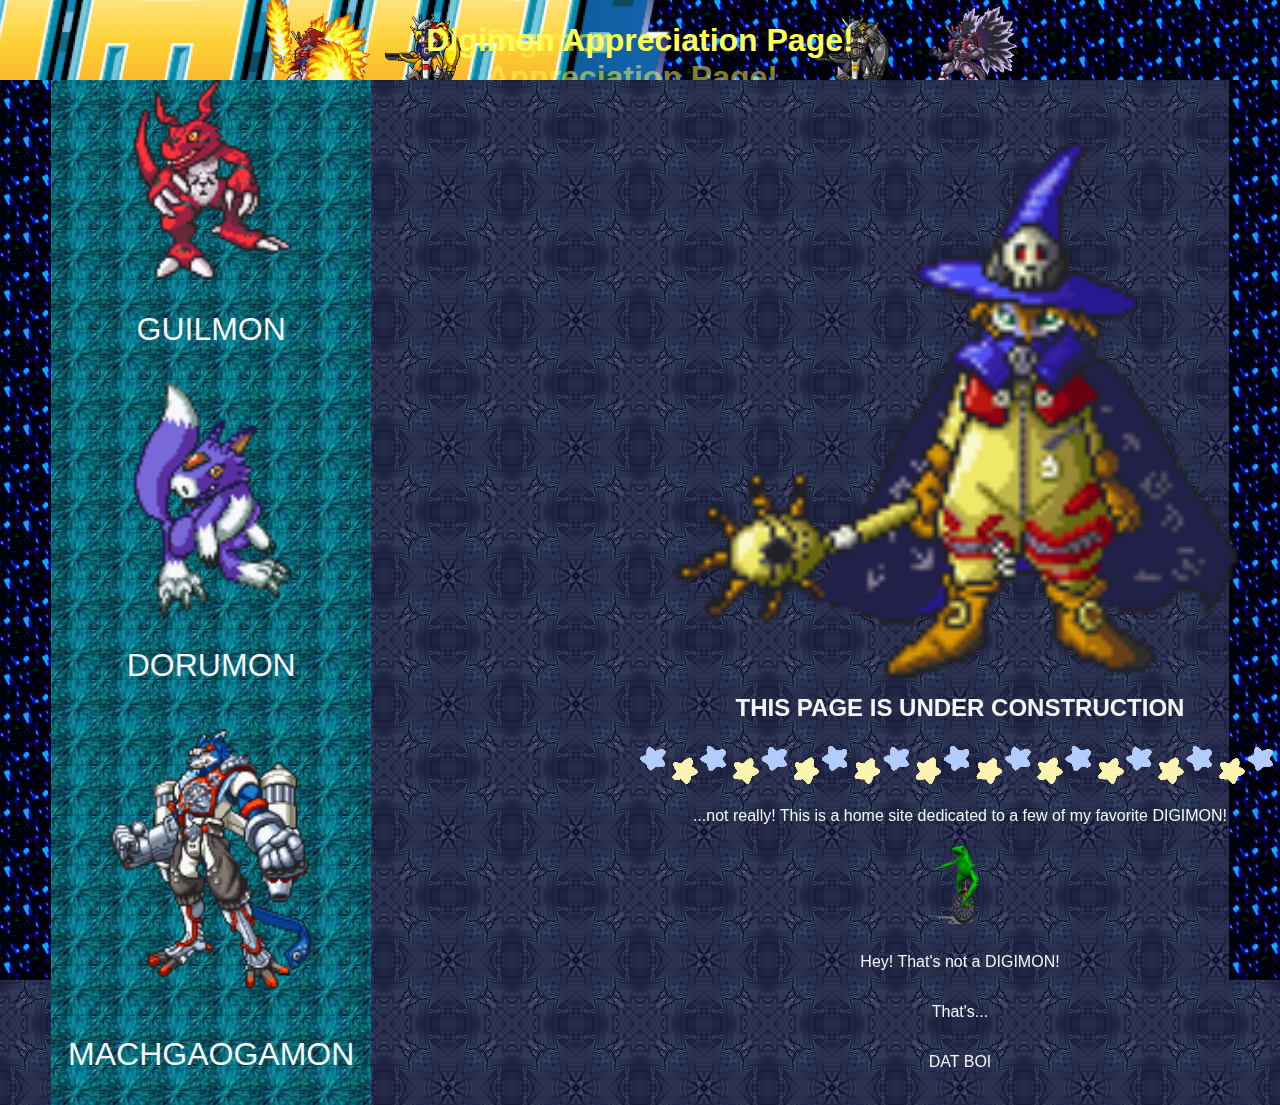
<file: unit-1-hello/final/index.html>
<!doctype html>
<html>
<head>

	<!-- 
	About this page:
	(add an explanation here)

	-->


	<title>DIGIMON</title>
	<link rel="icon" href="assets/icon.webp" type="image/webp">
	<link rel="stylesheet" href="style.css">
	<!-- webring stylesheet -->
	<link rel="stylesheet" href="https://zachwhalen.github.io/cwd-hub/ring/onionring.css">
</head>
<body>
	<div class="top">
		<img class="logo" src="../assets/digimon-logo.png">
		<div class="top-img-container">
			<img class="std-sprite" src="../assets/Shine_Greymon_Burst_Mode_vg.webp" alt="ShineGreymon Burst Mode">
			<img class="std-sprite" src="../assets/WarGreymon_vg.webp" alt="WarGreymon">
			<h1>Digimon Appreciation Page!</h1>
			<img class="std-sprite" src="../assets/BlackWarGreymon_vg.webp" alt="BlackWarGreymon">
			<img class="std-sprite" src="../assets/Shine_Greymon_Ruin_Mode_vg.webp" alt="ShineGreymon Ruin Mode">
		</div>
		<div class="top-title">
			<h1>Digimon Appreciation Page!</h1>
		</div>	
	</div>
	<div class="left-bar"></div>
	<div class="right-bar"></div>
	<div class="left-main-container">
		<img class="std-sprite2" src="../assets/Guilmon_vg.webp" alt="Guilmon">
		<p>GUILMON</p>
	</div>
	<div class="left-main-container">
		<img class="std-sprite2" src="../assets/Dorumon_vg.webp" alt="Dorumon">
		<p>DORUMON</p>
	</div>
	<div class="left-main-container">
		<img class="std-sprite3" src="../assets/MachGaogamon_vg.webp" alt="MechaGaogamon">
		<p>MACHGAOGAMON</p>
	</div>
	<div class="right-main-container">
		<img class="std-sprite3" src="../assets/Wizardmon_vg.webp" alt="Wizardmon">
		<h1>THIS PAGE IS UNDER CONSTRUCTION</h1>
		<img src="../assets/starborder.webp" alt="Star Border">
		<p>...not really! This is a home site dedicated to a few of my favorite DIGIMON!</p>
		<img class="std-sprite" src="../assets/datboi.gif" alt="Dat Boi - Frog on a Unicycle">
		<p>Hey! That's not a DIGIMON!</p>
		<p>That's...</p>
		<p>DAT BOI</p>
	</div>
	<!-- webring embed code -->
	<div id="webring">
	<script type="text/javascript" src="https://zachwhalen.github.io/cwd-hub/ring/onionring-variables.js"></script>
	<script type="text/javascript" src="https://zachwhalen.github.io/cwd-hub/ring/onionring-widget.js"></script>
	</div>
</body>
</html>
</file>
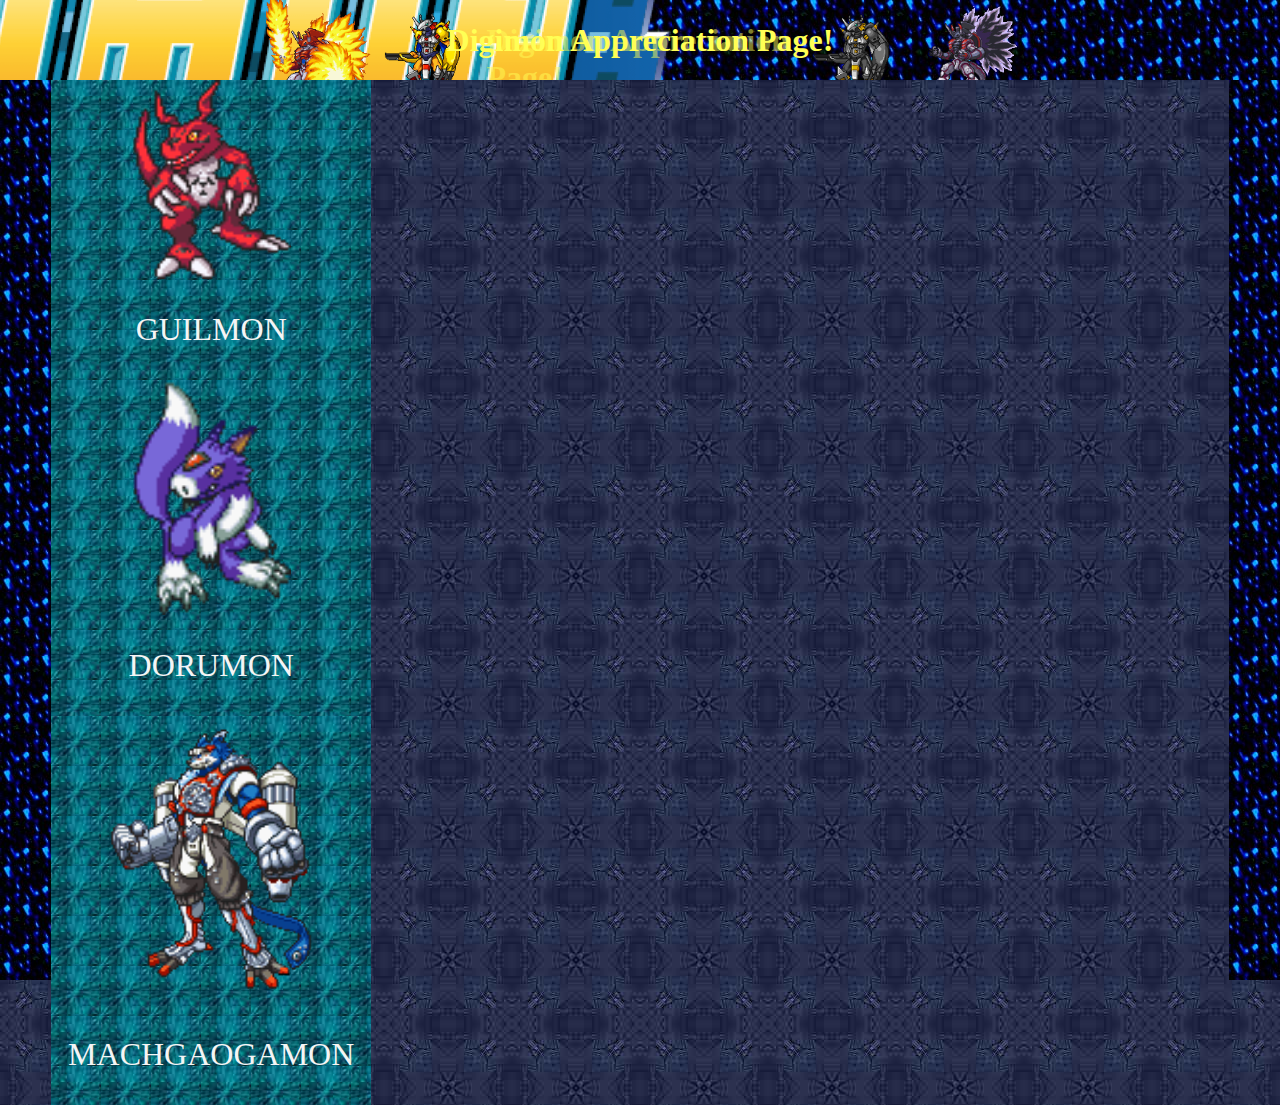
<file: unit-1-hello/start/index.html>
<!doctype html>
<html>
<head>

	<!-- 
	About this page:
	(add an explanation here)

	-->


	<title>DIGIMON</title>
	<link rel="icon" href="../assets/icon.webp" type="image/webp">
	<link rel="stylesheet" href="style.css">
	<!-- webring stylesheet -->
	<link rel="stylesheet" href="https://zachwhalen.github.io/cwd-hub/ring/onionring.css">

</head>
<body>
	<div class="top">
		<img class="logo" src="../assets/digimon-logo.png">
		
		<div class="top-img-container">
			<img class="std-sprite" src="../assets/Shine_Greymon_Burst_Mode_vg.webp">
			<img class="std-sprite" src="../assets/WarGreymon_vg.webp">
			<h1>Digimon Appreciation Page!</h1>
			<img class="std-sprite" src="../assets/BlackWarGreymon_vg.webp">
			<img class="std-sprite" src="../assets/Shine_Greymon_Ruin_Mode_vg.webp">
		</div>
		<div class="top-title">
			<h1>Digimon Appreciation Page!</h1>
		</div>
		
	</div>
	<div class="left-bar"></div>
	<div class="right-bar"></div>

	<div class="left-main-container">
		<img class="std-sprite2" src="../assets/Guilmon_vg.webp">
		<p>GUILMON</p>
		
	</div>
	<div class="left-main-container">
		<img class="std-sprite2" src="../assets/Dorumon_vg.webp">
		<p>DORUMON</p>
	</div>

	<div class="left-main-container">
		<img class="std-sprite3" src="../assets/MachGaogamon_vg.webp">
		<p>MACHGAOGAMON</p>
	</div>


	<!-- webring embed code -->
	<div id="webring">
	<script type="text/javascript" src="https://zachwhalen.github.io/cwd-hub/ring/onionring-variables.js"></script>
	<script type="text/javascript" src="https://zachwhalen.github.io/cwd-hub/ring/onionring-widget.js"></script>
	</div>
	
</body>
</html>
</file>
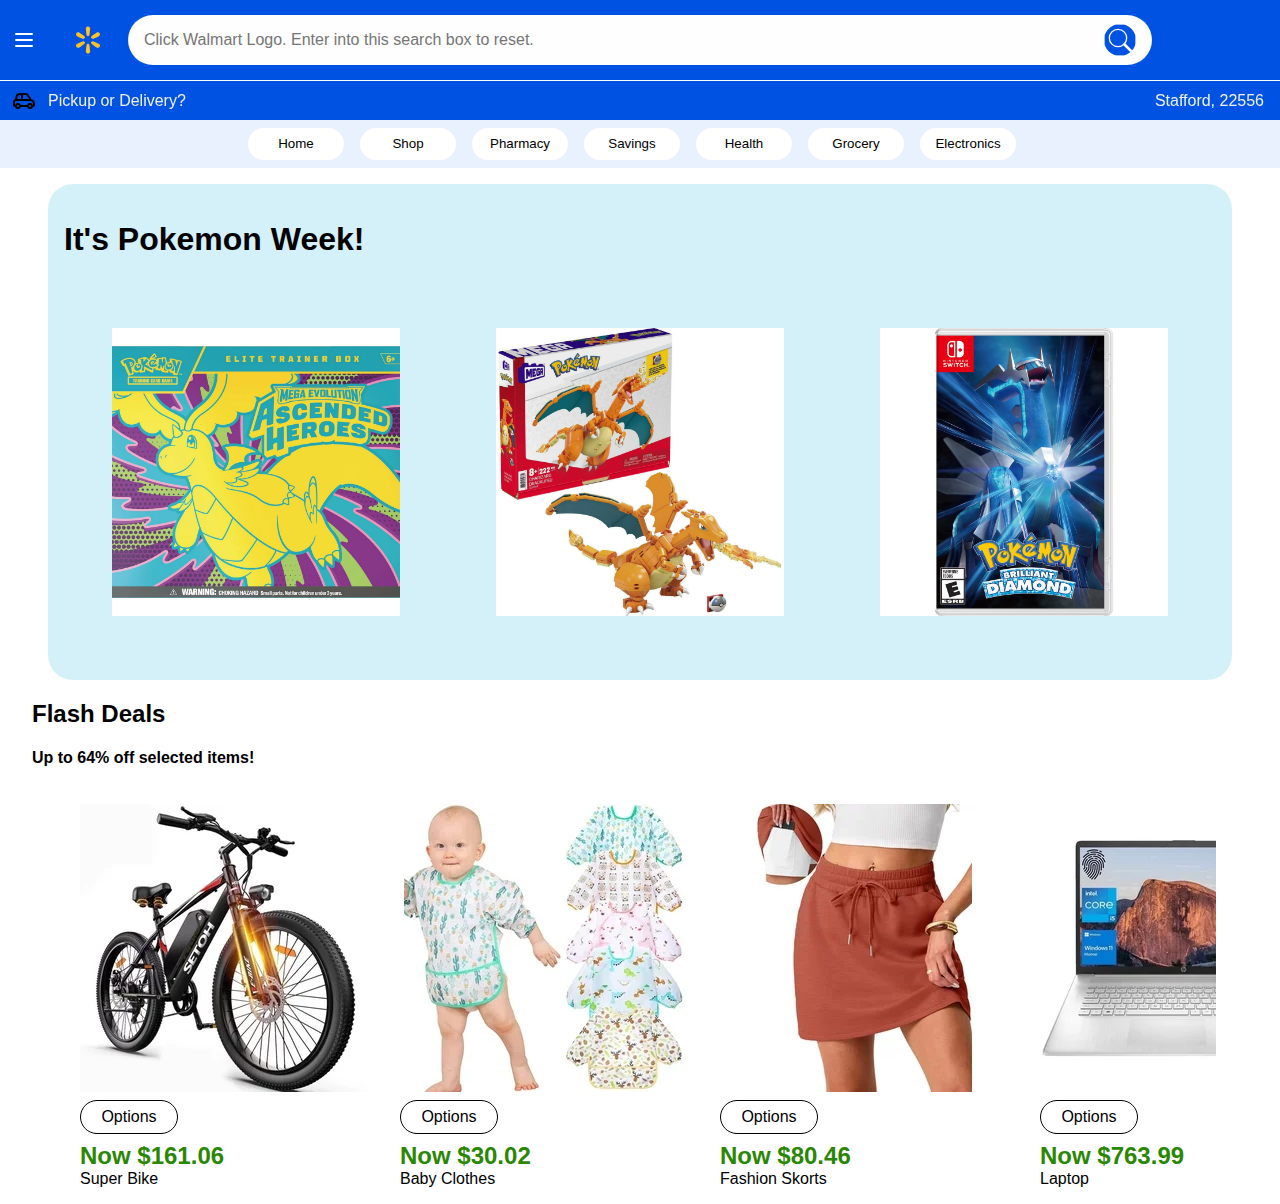
<file: unit-2-unbranding/final/index.html>
<!doctype html>
<html>
<head>

	<!--

	About this page:

	For my unbranding project, I chose to unbrand Walmart. I created a self-referential parody site similar to its current landing page in an attempt to convey a protest against Walmart's labor practices and corporate greed.

	At first, it appears as a regular, if not unremarkable, landing page. However, once the user clicks on the Walmart logo as suggested in the search box, the tone shifts darker as it dons a red aesthetic. I tried to give it a multiple imaging appeal in an artistic sense, and added a slew of interactivity in it.

	The rights of the images used in the regular page belong to their respective owners, I simply took images from the website for that.

	The images used in the blood mode are open for usage.

	Personally, the most difficult part of this project was proper, consistent alignment styling, and relearning how to use svg's.
	
	The design aspect was really enjoyable, and I enjoyed brainstorming how to make the blood mode more engaging.

	I also enjoyed learning javascript as well!


	-->

	<title>Unbranding</title>
	<meta name="viewport" content="width=device-width, initial-scale=1.0">
	<link rel="icon" href="assets/walmart-logo.svg" type="image/svg+xml">

	<style>
		body {
			font-family: Arial, sans-serif;
			margin: 0;
			padding: 0;
			background-color: #ffffff;
		}
		
		nav {
			background-color: #0053E2;
			height: 4rem;
			position: sticky;
			top: 0;
			z-index: 1;
			padding-top: 0.5rem;
			padding-bottom: 3rem;
		}

		img:hover {
			scale: 1.05;
			transition: scale 0.3s ease;
		}

		.nav-spacer {
    		display: flex;
    		align-items: center;
    		gap: 1rem;
		}

		.nav-icon {
			width: 3rem;
			height: 4rem;
			vertical-align: bottom;
			scale: 0.5;
		}

		.nav-icon-burger {
			width: 3rem;
			height: 4rem;
			vertical-align: bottom;
			scale: 0.5;
			filter: invert(100%);
		}

		.nav-icon-car {
			width: 3rem;
			height: 4rem;
			vertical-align: bottom;
			scale: 0.5;
		}

		.nav-icon-car:hover {
			filter: invert(100%);
		}

		.nav-icon-search {
    		position: absolute;
    		right: 1rem;
    		top: 50%;
    		transform: translateY(-50%);
    		width: 2rem;
    		height: 2rem;
			border-radius: 25px;
			stroke: white;
		}

		.nav-button {
			width: auto;
			min-height: 2rem;
			vertical-align: bottom;
			margin-top: 1rem;
			margin-bottom: auto;
			line-height: 2rem;
			color: white;
			text-align: center;
			text-decoration: none;
			display: inline-block;
			border-radius: 10%;
			margin-left: auto;
			margin-right: 1rem;
			white-space: nowrap;
		}

		.nav-button-addr {
			width: auto;
			min-height: 2rem;
			vertical-align: bottom;
			margin-top: 1rem;
			margin-bottom: auto;
			line-height: 2rem;
			color: white;
			text-align: center;
			text-decoration: none;
			display: inline-block;
			border-radius: 10%;
			margin-left: auto;
		}

		.search {
			background-color: #fefefe;
			width: 100%;
			max-width: 90%;
			height: 2rem;
			border-radius: 25px;
			border: none;
			padding-left: 0.5rem;
			font-size: 1rem;
		}

		.nav-spacer form {
			position: relative;
			display: flex;
			align-items: center;
			width: 100%;
			max-width: 80%;
		}

		.nav-spacer input[type=text] {
			background-color: #fefefe;
			width: 100%;
    		height: 3rem;
    		border-radius: 25px;
    		border: none;
    		padding-left: 1rem;
    		padding-right: 3rem;
    		font-size: 1rem;
		}

		.nav-spacer input[type=text]:focus {
			border-radius: 0%;
		}

		.nav-spacer ul {
			display: flex;
			width: 100%;
			list-style-type: none;
			margin: 0;
			padding: 0;
			overflow: hidden;
			text-decoration: none;
			transform: translateY(-0.75rem);
			
		}

		.nav-spacer li {
			display: flex;
			padding: 0;
			margin: 0;
		}

		.nav-spacer li:last-child {
			margin-left: auto;
			margin-right: 1rem;
		}

		.nav-spacer li a {
			text-decoration: none;
			color: #f0f0f0;
			white-space: nowrap;
		}

		hr {
			border: none;
			height: 1px;
			padding: 0;
			margin-bottom: 0;
			background-color: #ffffff;
		}

		.topic-spacer {
			display: block;
			background-color: #E9F1FE;
			width: 100%;
			padding: 0;
			margin-top: 0;
		}

		.topic-spacer ul {
			list-style-type: none;
			margin: 0;
			padding: 0;
			overflow: hidden;
			text-decoration: none;
			display: flex;
			flex-direction: row;
			align-items: center;
			justify-content: center;
		}

		.topic-spacer li {
			padding: 0;
			margin: 0;
			float: left;
		}

		.topic-spacer li a {
			text-decoration: none;
			white-space: nowrap;
		}

		.topic-button {
			width: 6rem;
			height: 2rem;
			vertical-align: bottom;
			margin-top: 0.5rem;
			margin-bottom: 0.5rem;
			line-height: 2rem;
			background-color: white;
			color: #000000;
			text-align: center;
			text-decoration: none;
			border-radius: 25px;
			margin-left: auto;
			margin-right: 1rem;
			font-size: smaller;
			float: left;
			overflow: hidden;
		}

		.header {
			background-color: #D4F0F9;
			width: 100%;
			max-width: 90%;
			margin-left: auto;
			margin-right: auto;
			padding: 1rem;
			border-radius: 25px;
			margin-top: 1rem;
			margin-bottom: 1rem;
			justify-content: center;
			align-items: center;
		}

		.header ul {
			list-style-type: none;
			margin: 0;
			padding: 0;
			overflow: hidden;
			text-decoration: none;
			display: flex;
			flex-direction: row;
			align-items: center;
			justify-content: space-around;
		}

		.header li {
			padding: 0;
			margin: 0;
		}

		.header li img {
			width: clamp(15rem, 100%, 30rem);
			height: clamp(15rem, 100%, 30rem);
			scale: 0.75;
			padding: 0;
			margin-left: auto;
			margin-right: auto;
			display: block;
		}

		.deals {
			display: flex;
			flex-direction: row;
			justify-content: space-around;
			align-items: center;
			width: 100%;
			max-width: 90%;
			margin-left: auto;
			margin-right: auto;
			overflow: auto;
			white-space: nowrap;
		}

		.item-container {
			display: flex;
			flex-direction: column;
			width: clamp(13rem, 100%, 20rem);
			height: clamp(13rem, 100%, 20rem);
			padding: 1rem;
		}

		.item-container h2 {
			color: #2A8703;
			margin: 0;
			padding: 0;
		}

		.item-container p {
			margin: 0;
			padding: 0;
		}

		.item-button {
			width: 6rem;
			height: 2rem;
			vertical-align: bottom;
			margin-top: 0.5rem;
			margin-bottom: 0.5rem;
			line-height: 2rem;
			text-decoration: none;
			background-color: white;
			color: #000000;
			border: 1px solid #000000;
			text-align: center;
			border-radius: 25px;
			font-size: medium;
			cursor: pointer;
		}

		.item-button:hover {
			border: 2px solid #000000;
		}


	</style>
	
</head>
<body>
	<!--
	
	Navigation.
	
	-->
	<nav>
		<div class="nav-spacer">
			<svg class="nav-icon-burger" alt="burger" width="800px" height="800px" viewBox="0 0 24 24" fill="none" xmlns="http://www.w3.org/2000/svg">
				<path d="M4 18L20 18" stroke="#000000" stroke-width="2" stroke-linecap="round"/>
				<path d="M4 12L20 12" stroke="#000000" stroke-width="2" stroke-linecap="round"/>
				<path d="M4 6L20 6" stroke="#000000" stroke-width="2" stroke-linecap="round"/>
			</svg>

			<svg class="nav-icon" onclick="blood_mode()" alt="logo" id="Layer_1" xmlns="http://www.w3.org/2000/svg" xmlns:xlink="http://www.w3.org/1999/xlink" x="0px" y="0px" viewBox="0 0 532.262 600" style="enable-background:new 0 0 532.262 600;" xml:space="preserve">
			<g>
				<path style="fill:#FFC220;" d="M375.663,273.363c12.505-2.575,123.146-53.269,133.021-58.97
					c22.547-13.017,30.271-41.847,17.254-64.393s-41.847-30.271-64.393-17.254c-9.876,5.702-109.099,76.172-117.581,85.715
					c-9.721,10.937-11.402,26.579-4.211,39.033C346.945,269.949,361.331,276.314,375.663,273.363z"/>
				<path style="fill:#FFC220;" d="M508.685,385.607c-9.876-5.702-120.516-56.396-133.021-58.97
					c-14.332-2.951-28.719,3.415-35.909,15.87c-7.191,12.455-5.51,28.097,4.211,39.033c8.482,9.542,107.705,80.013,117.581,85.715
					c22.546,13.017,51.376,5.292,64.393-17.254S531.231,398.624,508.685,385.607z"/>
				<path style="fill:#FFC220;" d="M266.131,385.012c-14.382,0-27.088,9.276-31.698,23.164
					c-4.023,12.117-15.441,133.282-15.441,144.685c0,26.034,21.105,47.139,47.139,47.139c26.034,0,47.139-21.105,47.139-47.139
					c0-11.403-11.418-132.568-15.441-144.685C293.219,394.288,280.513,385.012,266.131,385.012z"/>
				<path style="fill:#FFC220;" d="M156.599,326.637c-12.505,2.575-123.146,53.269-133.021,58.97
					C1.031,398.624-6.694,427.454,6.323,450c13.017,22.546,41.847,30.271,64.393,17.254c9.876-5.702,109.098-76.172,117.58-85.715
					c9.722-10.937,11.402-26.579,4.211-39.033S170.931,323.686,156.599,326.637z"/>
				<path style="fill:#FFC220;" d="M70.717,132.746C48.171,119.729,19.341,127.454,6.323,150
					c-13.017,22.546-5.292,51.376,17.254,64.393c9.876,5.702,120.517,56.396,133.021,58.97c14.332,2.951,28.719-3.415,35.91-15.87
					c7.191-12.455,5.51-28.096-4.211-39.033C179.815,208.918,80.592,138.447,70.717,132.746z"/>
				<path style="fill:#FFC220;" d="M266.131,0c-26.035,0-47.139,21.105-47.139,47.139c0,11.403,11.418,132.568,15.441,144.685
					c4.611,13.888,17.317,23.164,31.698,23.164s27.088-9.276,31.698-23.164c4.023-12.117,15.441-133.282,15.441-144.685
					C313.27,21.105,292.165,0,266.131,0z"/>
			</g>
			</svg>

			<!--
	
			Search bar, it helps reset the page. I looked up how to have a placeholder.
	
			-->
			<form action="#" method="get">
				<input type="text" placeholder="Click Walmart Logo. Enter into this search box to reset." name="search">
				<button type="submit" style="display: none;"></button>
				<svg class="nav-icon-search" alt="search" width="800px" height="800px" viewBox="0 0 24 24" fill="none" xmlns="http://www.w3.org/2000/svg">
					<g clip-path="url(#clip0_15_152)">
					<rect id="r1" width="24" height="24" fill="#0053E2"/>
					<circle id="r2" cx="10.5" cy="10.5" r="6.5" stroke="white" stroke-linejoin="round"/>
					<path d="M19.6464 20.3536C19.8417 20.5488 20.1583 20.5488 20.3536 20.3536C20.5488 20.1583 20.5488 19.8417 20.3536 19.6464L19.6464 20.3536ZM20.3536 19.6464L15.3536 14.6464L14.6464 15.3536L19.6464 20.3536L20.3536 19.6464Z" fill="#000000"/>
					</g>
					<defs>
					<clipPath id="clip0_15_152">
					<rect id="r3"width="24" height="24" fill="#0053E2"/>
					</clipPath>
					</defs>
				</svg>
			</form>
		</div>
		<hr>
		<div class="nav-spacer">
			<ul>
				
				<li>
					<svg class="nav-icon-car" alt="car" width="800px" height="800px" viewBox="0 0 24 24" fill="none" xmlns="http://www.w3.org/2000/svg">
						<path d="M8 17H16M8 17C8 18.1046 7.10457 19 6 19C4.89543 19 4 18.1046 4 17M8 17C8 15.8954 7.10457 15 6 15C4.89543 15 4 15.8954 4 17M16 17C16 18.1046 16.8954 19 18 19C19.1046 19 20 18.1046 20 17M16 17C16 15.8954 16.8954 15 18 15C19.1046 15 20 15.8954 20 17M10 5V11M4 11L4.33152 9.01088C4.56901 7.58593 4.68776 6.87345 5.0433 6.3388C5.35671 5.8675 5.79705 5.49447 6.31346 5.26281C6.8993 5 7.6216 5 9.06621 5H12.4311C13.3703 5 13.8399 5 14.2662 5.12945C14.6436 5.24406 14.9946 5.43194 15.2993 5.68236C15.6435 5.96523 15.904 6.35597 16.425 7.13744L19 11M4 17H3.6C3.03995 17 2.75992 17 2.54601 16.891C2.35785 16.7951 2.20487 16.6422 2.10899 16.454C2 16.2401 2 15.9601 2 15.4V14.2C2 13.0799 2 12.5198 2.21799 12.092C2.40973 11.7157 2.71569 11.4097 3.09202 11.218C3.51984 11 4.0799 11 5.2 11H17.2C17.9432 11 18.3148 11 18.6257 11.0492C20.3373 11.3203 21.6797 12.6627 21.9508 14.3743C22 14.6852 22 15.0568 22 15.8C22 15.9858 22 16.0787 21.9877 16.1564C21.9199 16.5843 21.5843 16.9199 21.1564 16.9877C21.0787 17 20.9858 17 20.8 17H20" stroke="#000000" stroke-width="2" stroke-linecap="round" stroke-linejoin="round"/>
					</svg>
				</li>
				<li><a id="q1" href="#" class="nav-button">Pickup or Delivery?</a></li>
				<li><a id="q2" href="#" class="nav-button-addr">Stafford, 22556</a></li>
			</ul>	
		</div>
	</nav>

	<!--
	
	Genre buttons.
	
	-->
	<div class="topic-spacer">
		<ul>
			<li><a href="#" class="topic-button">Home</a></li>
			<li><a href="#" class="topic-button">Shop</a></li>
			<li><a href="#" class="topic-button">Pharmacy</a></li>
			<li><a href="#" class="topic-button">Savings</a></li>
			<li><a href="#" class="topic-button">Health</a></li>
			<li><a href="#" class="topic-button">Grocery</a></li>
			<li><a href="#" class="topic-button">Electronics</a></li>
		</ul>
	</div>

	<!--
	
	Main header, it is currently advertising Pokemon week, so I went with that. Changes in blood mode, that is my personal favorite part of the page.
	
	-->
	
	<div class="header">
		<h1 id="h1">It's Pokemon Week!</h1>
		
		<ul>
			<li><img id="t1" src="assets/pokemontcg.webp" alt="TCG"></li>
			<li><img id="t2" src="assets/megachar.webp" alt="mega"></li>
			<li><img id="t3" src="assets/pokebril.webp" alt="game"></li>
		</ul>
	</div>

	<h2 id="h2" style="margin-left: 2rem;">Flash Deals</h2>
	<h4 id="h3" style="margin-left: 2rem;">Up to 64% off selected items!</h4>

	<!--
	
	Items for sale.
	
	-->

	<div class="deals">
		<div class="item-container">
			<img id="s1" src="assets/bike.webp" alt="bike">
			<a class="item-button" href="#">Options</a>
			<h2 id="p1">Now $161.06</h2>
			<p>Super Bike</p>
		</div>

		<div class="item-container">
			<img id="s2" src="assets/baby.webp" alt="baby">
			<a class="item-button" href="#">Options</a>
			<h2 id="p2">Now $30.02</h2>
			<p>Baby Clothes</p>
		</div>
		
		<div class="item-container">
			<img id="s3" src="assets/skorts.webp" alt="skorts">
			<a class="item-button" href="#">Options</a>
			<h2 id="p3">Now $80.46</h2>
			<p>Fashion Skorts</p>
		</div>

		<div class="item-container">
			<img id="s4" src="assets/laptop.webp" alt="laptop">
			<a class="item-button" href="#">Options</a>
			<h2 id="p4">Now $763.99</h2>
			<p>Laptop</p>

		
	</div>

	<script>

		/*
		This function serves as a catch-all for settings that proc once the Walmart logo has been clicked
		
		
		Present are HTML text and CSS edits across the board.

		The applications are varied so that different js functionalities are showcased, such as event listeners, attribute editing, and inner text editing.

		I haven't really used javascript before, so I referenced some tutorials from w3schools to get a better understanding of how I can use it for this project.

		Personally, I found js querying to be really fun!
		*/

		function blood_mode() {
			document.body.style.backgroundColor = "#DC143C";
			document.querySelector("nav").style.backgroundColor = "#950606";
			document.querySelector(".header").style.backgroundColor = "#950606";
			document.querySelector(".header").style.borderRadius = "0px";

			document.querySelectorAll("img").forEach(img => {
				img.addEventListener("mouseenter", function() {
        			img.style.filter = "invert(100%)";
    			});

    			img.addEventListener("mouseleave", function() {
        			img.style.filter = "invert(0%)";
    			});
			});

			document.querySelectorAll(".topic-button").forEach(button => {
				button.style.backgroundColor = "#950606";
				button.style.color = "white";
				button.addEventListener("mouseenter", function() {
					button.style.backgroundColor = "#000000";
					button.style.color = "#DC143C";
					button.innerHTML = "Death lingers.";
				});

				button.addEventListener("mouseleave", function() {
					button.style.backgroundColor = "#950606";
					button.style.color = "white";
				});
			});

			document.querySelector("#q1").innerText = "Money is heaven, Compensation is hell.";
			document.querySelector("#q2").innerText = "Lovecraft Country";

			document.querySelector("#r1").setAttribute("fill", "#DC143C");
			document.querySelector("#r2").setAttribute("stroke", "white");
			document.querySelector("#r3").setAttribute("fill", "#DC143C");

			document.querySelector("#t1").src = "assets/money.png";
			document.querySelector("#t2").src = "assets/money.png";
			document.querySelector("#t3").src = "assets/money.png";

			document.querySelector("#h1").innerText = "STOP THE COUNT";
			document.querySelector("#h1").style.color = "white";

			document.querySelector("#h2").innerText = "WE REIGN SUPREME";
			document.querySelector("#h2").style.color = "white";

			document.querySelector("#h3").innerText = "FEED INTO OUR ECOSYSTEM";
			document.querySelector("#h3").style.color = "white";

			document.querySelector("#p1").innerText = "We";
			document.querySelector("#p1").style.color = "white";
			document.querySelector("#s1").src = "assets/protest.webp";

			document.querySelector("#p2").innerText = "Are";
			document.querySelector("#p2").style.color = "white";
			document.querySelector("#s2").src = "assets/protest.webp";

			document.querySelector("#p3").innerText = "Suppressing";
			document.querySelector("#p3").style.color = "white";
			document.querySelector("#s3").src = "assets/protest.webp";

			document.querySelector("#s3").addEventListener("mouseenter", function() {
					document.querySelector("#s3").src = "assets/help.jpg";
				});

				document.querySelector("#s3").addEventListener("mouseleave", function() {
					document.querySelector("#s3").src = "assets/protest.webp";
				});

			document.querySelector("#p4").innerText = "Workers";
			document.querySelector("#p4").style.color = "white";
			document.querySelector("#s4").src = "assets/protest.webp";
		}

	</script>
	

</body>
</html>
</file>
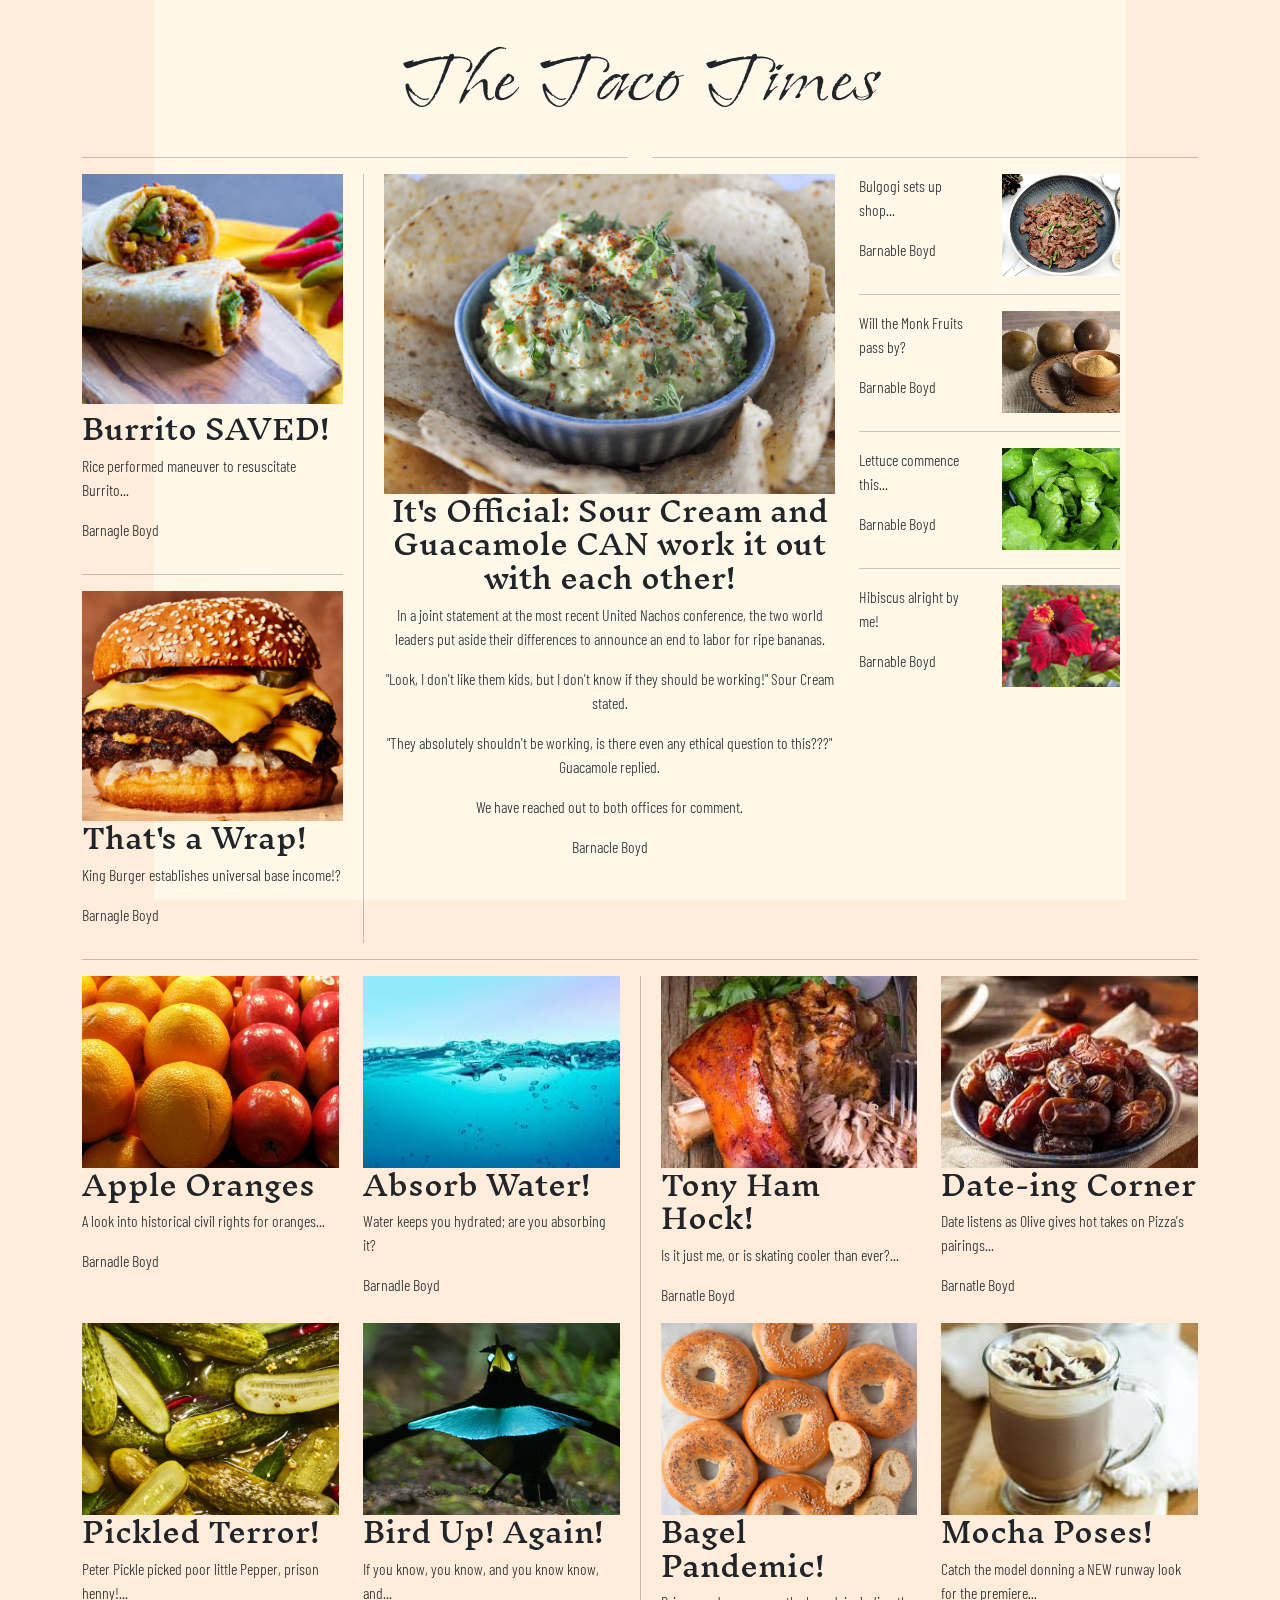
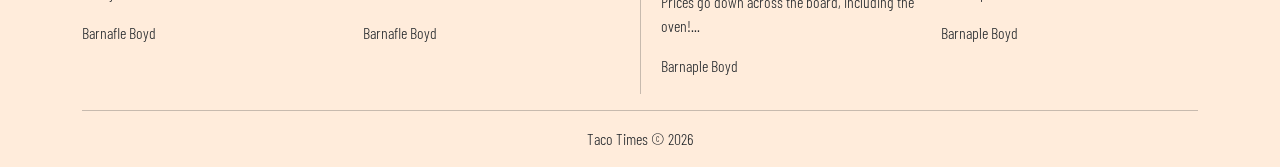
<file: unit-3-fake-news/final/index.html>
<!doctype html>
<html lang="en">
<head>

	<!--
		Reflection:

		I knew pretty quickly that I wanted to pursue The Taco Times for my Fake News project, as I felt
		like it would allow for a level of whimsy I personally enjoy. 

		When deciding what to do, I wanted to account for a layer of irony to help balance the intrinsically
		heavy notion of news with a comedic relief in the form of food. I have some food puns and random
		events interwovenwith some random foods that first came to my mind in a list. I took that idea
		and ran with it as my focus for the type of emotion I want to elicit when viewing this website.

		As a template, I took the liberty of copying one of the various grid designs hosted by The Atlantic,
		a newspaper editorial. In Figma, I worked on top of that template to visualize the grids, then added
		some pleasant colors reminiscent of food sites, e.g. Food Network. 

		From there, I read through the Bootstrap book notes handed out in class, and read through the 
		Bootstrap tutorial online for its grid system. That gave me the knowledge I needed to complete
		this with the appropriate language. 

		I started with three columns, then reoriented to two rows and restructured the grid blocks to
		make everything fit. I had placeholder "Taco" texts in each spot

		Then, I added the content. To do so, I cut each "Taco" in half to account for an image and the
		corresponding texts.

		I added the horizontal lines and vertical lins, the latter of which I relied on
		Bootstrap's tutorial for. 

		At this point, I went back and made card classes to categorize and resize the images for
		consistency.

		Once the PC layout was good, I worked tirelessly to get the responsive design downpacked.
		The site is, as far as I am aware, now fully responsive! I achieved this by breaking columns down
		related to the viewport.

		Lastly, I made some various finishing touches to refine what was already there.
	
		This project ended up being very difficult for me, not because of the content but due to the
		turnaround for it. I was swamped with projects and work for other classes, and it gave me 
		no wiggle room to remotely start on this, so I started it at around 3am and kept at it until 
		my internet cut out. This was an issue I could not commute to school with, because I was
		working on my PC, so git push was the only way I had to bring it over to my laptop. 

		After being stranded for a couple hours, the internet finally worked once I fixed the router.

		This project definitely felt a bit more like being tossed into the deep end than the other
		ones I have done up to this point, but I appreciate the necessity of being resourceful to
		make better sense of what I needed to do and have done. 

		The images used are fair use.
		
		I kept the taco image I held as a placeholder, and made it the favicon for the news site.

		I hope you enjoy this Bootstrap implementation as much as I enjoy viewing the final product!
	
	-->

	<meta charset="utf-8">
  	<meta name="viewport" content="width=device-width, initial-scale=1">

	<!-- 
	About this page:
	-->
	<title>The Taco Times</title>

	<link rel="icon" type="image/jpg" href="assets/taco.jpg">
	
  	<link href="https://cdn.jsdelivr.net/npm/bootstrap@5.3.8/dist/css/bootstrap.min.css" rel="stylesheet">
  	
	<!-- Fonts used: 
	 		Title: Island Moments
			Headers: Inknut Antiqua
			Para: Barlow Condensed
	-->
	<link rel="preconnect" href="https://fonts.googleapis.com">
	<link rel="preconnect" href="https://fonts.gstatic.com" crossorigin>
	<link href="https://fonts.googleapis.com/css2?family=Barlow+Condensed:ital,wght@0,100;0,200;0,300;0,400;0,500;0,600;0,700;0,800;0,900;1,100;1,200;1,300;1,400;1,500;1,600;1,700;1,800;1,900&family=Inknut+Antiqua:wght@300;400;500;600;700;800;900&family=Island+Moments&display=swap" rel="stylesheet">

	<style>

		/* Orange background */
		body {
			background-color: #FFECDB;
		}

		h3 {
			font-family: "Inknut Antiqua", serif;
			font-weight: 500;
			font-style: normal;
		}

		p {
			font-family: "Barlow Condensed", sans-serif;
			font-weight: 300;
			font-style: normal;
		}

		.island-moments-regular {
			font-family: "Island Moments", cursive;
			font-weight: 400;
			font-style: normal;
		}


		.top h1 {
			font-family: "Island Moments", cursive;
			font-weight: 400;
			font-style: normal;
			text-align: center;
			font-size: clamp(2rem, 10vw, 6rem);
			margin-top: 2%;
			margin-bottom: 0%;
		}

		/* Yellow backsplash */
		.bg-yel {
			background-color: #FFF8E9;
			height: 100vh;
			position: fixed;
			top: 0;
			left: 12%;
			right: 12%;
			z-index: -1;
		}

		/* Bottom cards */
		.card1 {
			width: 100%;
			height: clamp(80px, 15vw, 300px);
			object-fit: cover;
		}


		/* Top right cards */
		.card2 {
			width: 100%;
			height: clamp(60px, 8vw, 150px);
			object-fit: cover;
		}

		/* Top left cards */
		.card3 {
			width: 100%;
			height: clamp(100px, 18vw, 300px);
			object-fit: cover;
		}

		/* Main center card */
		.card4 {
			width: 100%;
			height: clamp(150px, 25vw, 400px);
			object-fit: cover;
		}

	</style>

</head>


<body>
	<div class="bg-yel"></div>
	<div class="top">
		<h1>The Taco Times</h1>

		<div class="container">
  		<div class="row">
    		<div class="col">
      			<hr>
    		</div>
    		<div class="col">
				<hr>
			</div>
		</div>
	</div>
	</div>
	
	
	<!--
	Basic copy-paste of row col format; deprecated
	<div class="container text-center">
  		<div class="row">
    		<div class="col">
      			Column
    		</div>
    		<div class="col">
				Column
			</div>
			<div class="col">
				Column
			</div>
		</div>
	</div>
	-->

	<div class="container">
  		<div class="row">

			<!-- Left Column -->
    		<div class="col-12 col-md-3">
      			<div class="row">
					<img src="assets/burrito.jpeg" alt="burrito" class="img-fluid card3">
				</div>
				<div class="row">
					<h3 class="mt-2">Burrito SAVED!</h3>
					<p>Rice performed maneuver to resuscitate Burrito...</p>
					<p>Barnagle Boyd</p>
				</div>
				<hr>
				<div class="row">
					<img src="assets/burger.jpg" alt="burger" class="img-fluid card3">
				</div>
				<div class="row">
					<h3>That's a Wrap!</h3>
					<p>King Burger establishes universal base income!?</p>
					<p>Barnagle Boyd</p>
				</div>
    		</div>

			<!-- Center Column -->
			<div class="vr px-0 mx-2 d-none d-md-block"></div>
    		<div class="col-12 col-md-5">
				<div class="row">
					<img src="assets/sourguac.jpg" alt="sour cream guacamole" class="img-fluid card4">
				</div>
				<div class="row text-center">
					<h3>It's Official: Sour Cream and Guacamole CAN work it out with each other!</h3>
					<p>In a joint statement at the most recent United Nachos conference, the two world leaders put aside their differences to announce an end to labor for ripe bananas.</p>
					<p>"Look, I don't like them kids, but I don't know if they should be working!" Sour Cream stated.</p>
					<p>"They absolutely shouldn't be working, is there even any ethical question to this???" Guacamole replied.</p>
					<p>We have reached out to both offices for comment.</p>
					<p>Barnacle Boyd</p>
				</div>
			</div>

			<!-- Right Column -->
			<div class="col-12 col-md-3">
				<div class="row">
					<div class="col-12 col-sm-6">
						<p>Bulgogi sets up shop...</p>
						<p>Barnable Boyd</p>
					</div>
					<div class="col-12 col-sm-6">
						<img src="assets/bulgogi.jpg" alt="bulgogi" class="img-fluid card2">
					</div>
				</div>
				<hr>
				<div class="row">
					<div class="col-12 col-sm-6">
						<p>Will the Monk Fruits pass by?</p>
						<p>Barnable Boyd</p>
					</div>
					<div class="col-12 col-sm-6">
						<img src="assets/monk.jpeg" alt="monk fruit" class="img-fluid card2">
					</div>
				</div>
				<hr>
				<div class="row">
					<div class="col-12 col-sm-6">
						<p>Lettuce commence this...</p>
						<p>Barnable Boyd</p>
					</div>
					<div class="col-12 col-sm-6">
						<img src="assets/lettuce.jpeg" alt="lettuce" class="img-fluid card2">
					</div>
				</div>
				<hr>
				<div class="row">
					<div class="col-12 col-sm-6">
						<p>Hibiscus alright by me!</p>
						<p>Barnable Boyd</p>
					</div>
					<div class="col-12 col-sm-6">
						<img src="assets/hibiscus.webp" alt="hibiscus" class="img-fluid card2">
					</div>
				</div>
			</div>
		</div>

		<hr>

		<div class="row">

			<!-- Top Left quadrant -->
			<div class="col">
				<div class="row">
					<div class="col-12 col-sm-6">
						<div class="row">
							<img src="assets/appleorange.webp" alt="apples and oranges" class="img-fluid card1">
						</div>
						<div class="row">
							<h3>Apple Oranges</h3>
							<p>A look into historical civil rights for oranges...</p>
							<p>Barnadle Boyd</p>
						</div>
					</div>
					<div class="col-12 col-sm-6">
						<div class="row">
							<img src="assets/water.jpeg" alt="water" class="img-fluid card1">
						</div>
						<div class="row">
							<h3>Absorb Water!</h3>
							<p>Water keeps you hydrated; are you absorbing it?</p>
							<p>Barnadle Boyd</p>
						</div>
					</div>
				</div>
			</div>

			<div class="vr px-0 mx-2 d-none d-md-block"></div>

			<!-- Top right quadrant -->
			<div class="col">
				<div class="row">
					<div class="col-12 col-sm-6">
						<div class="row">
							<img src="assets/hamhock.jpeg" alt="ham hock" class="img-fluid card1">
						</div>
						<div class="row">
							<h3>Tony Ham Hock!</h3>
							<p>Is it just me, or is skating cooler than ever?...</p>
							<p>Barnatle Boyd</p>
						</div>
					</div>
					<div class="col-12 col-sm-6">
						<div class="row">
							<img src="assets/dates.jpeg" alt="dates" class="img-fluid card1">
						</div>
						<div class="row">
							<h3>Date-ing Corner</h3>
							<p>Date listens as Olive gives hot takes on Pizza's pairings...</p>
							<p>Barnatle Boyd</p>
						</div>
					</div>
				</div>
			</div>
		</div>
		<div></div>
		<div class="row">
			<!-- Bottom left quadrant -->
			<div class="col">
				<div class="row">
					<div class="col-12 col-sm-6">
						<div class="row">
							<img src="assets/pickles.jpg" alt="taco" class="img-fluid card1">
						</div>
						<div class="row">
					<h3>Pickled Terror!</h3>
					<p>Peter Pickle picked poor little Pepper, prison henny!...</p>
					<p>Barnafle Boyd</p>
						</div>
					</div>
					<div class="col-12 col-sm-6">
						<div class="row">
							<img src="assets/bird.jpg" alt="bird of paradise" class="img-fluid card1">
						</div>
						<div class="row">
					<h3>Bird Up! Again!</h3>
					<p>If you know, you know, and you know know, and...</p>
					<p>Barnafle Boyd</p>
						</div>
					</div>
				</div>
			</div>

			<div class="vr px-0 mx-2 d-none d-md-block"></div>

			<!-- Bottom right quadrant -->
			<div class="col">
				<div class="row">
					<div class="col">
						<div class="row">
							<img src="assets/bagels.jpg" alt="bagels" class="img-fluid card1">
						</div>
						<div class="row">
							<h3>Bagel Pandemic!</h3>
							<p>Prices go down across the board, including the oven!...</p>
							<p>Barnaple Boyd</p>
						</div>
					</div>
					<div class="col">
						<div class="row">
							<img src="assets/mocha.jpeg" alt="mocha" class="img-fluid card1">
						</div>
						<div class="row">
							<h3>Mocha Poses!</h3>
							<p>Catch the model donning a NEW runway look for the premiere...</p>
							<p>Barnaple Boyd</p>
						</div>
					</div>
				</div>
			</div>
		</div>
		<hr>
		<div class="row text-center">
			<p>Taco Times &copy; 2026</p>
		</div>
	</div>
	
	
	<script src="https://cdn.jsdelivr.net/npm/bootstrap@5.3.8/dist/js/bootstrap.bundle.min.js"></script>
</body>
</html>
</file>
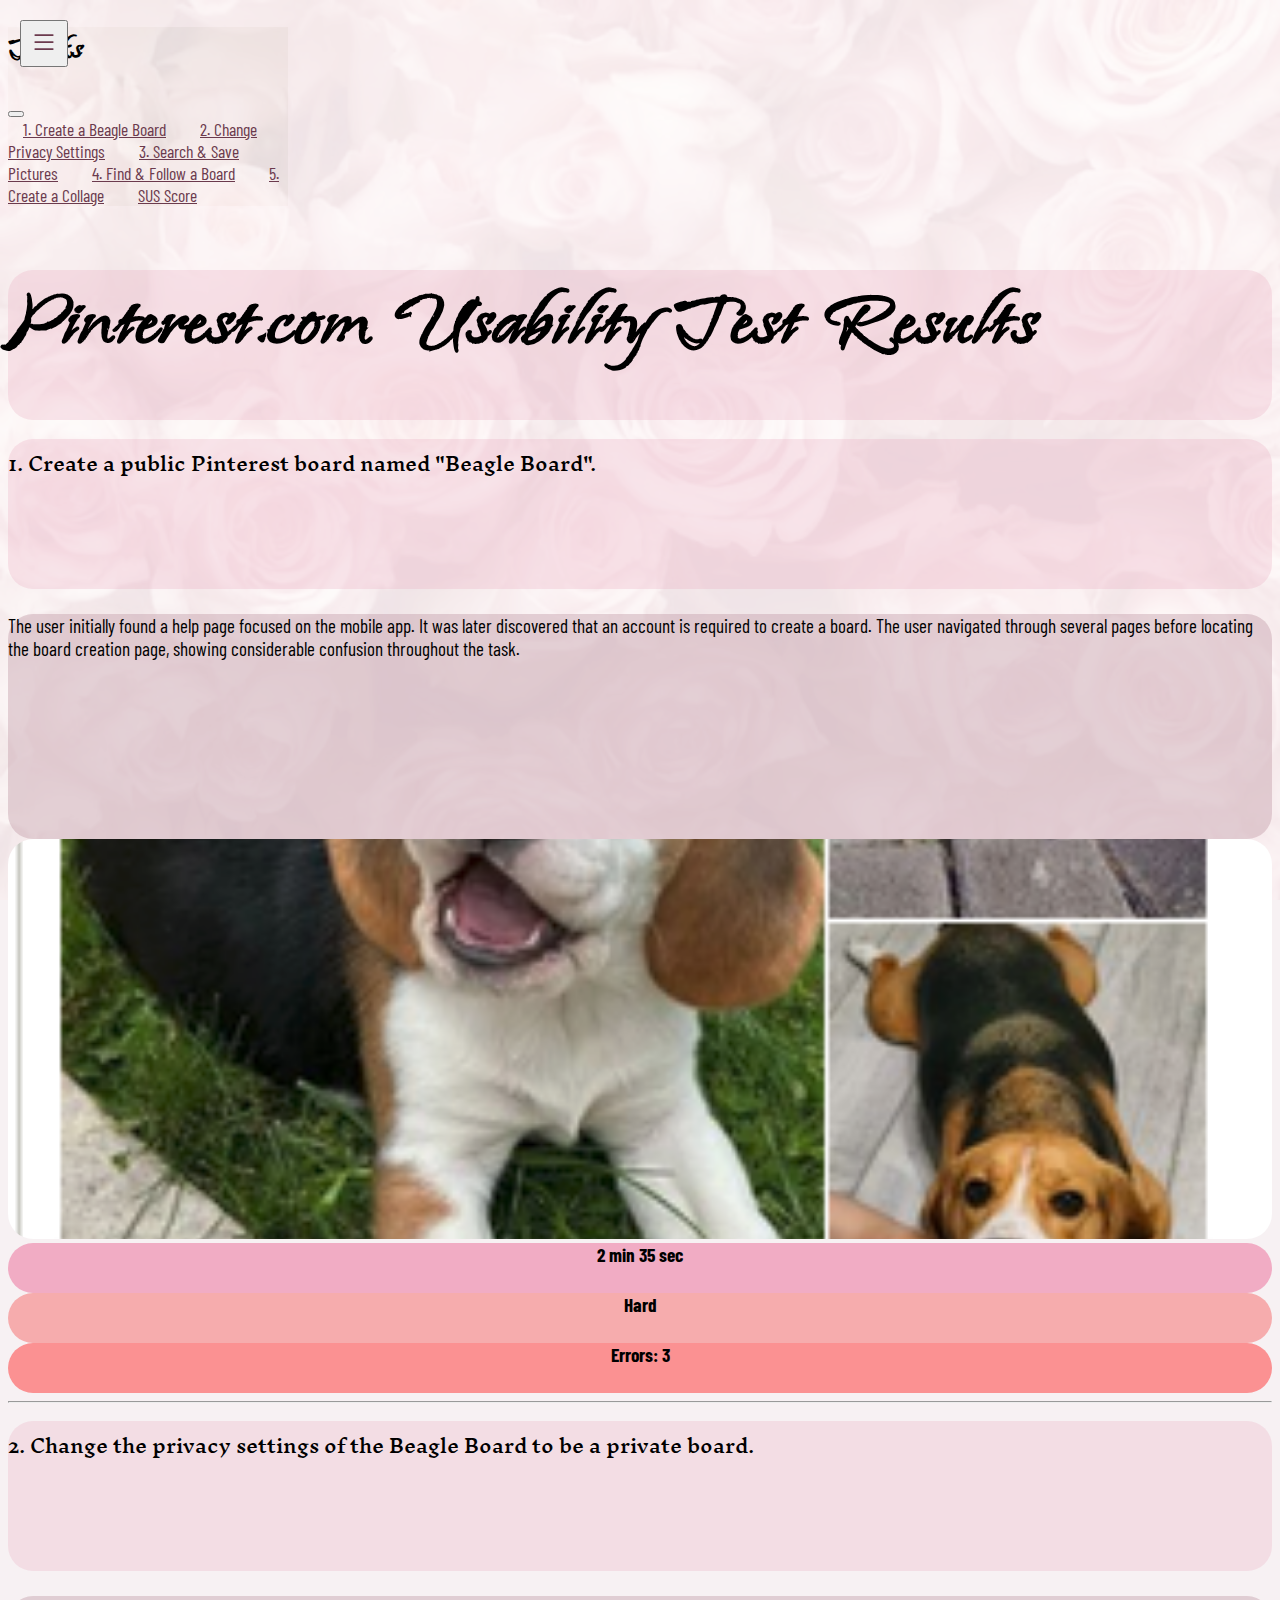
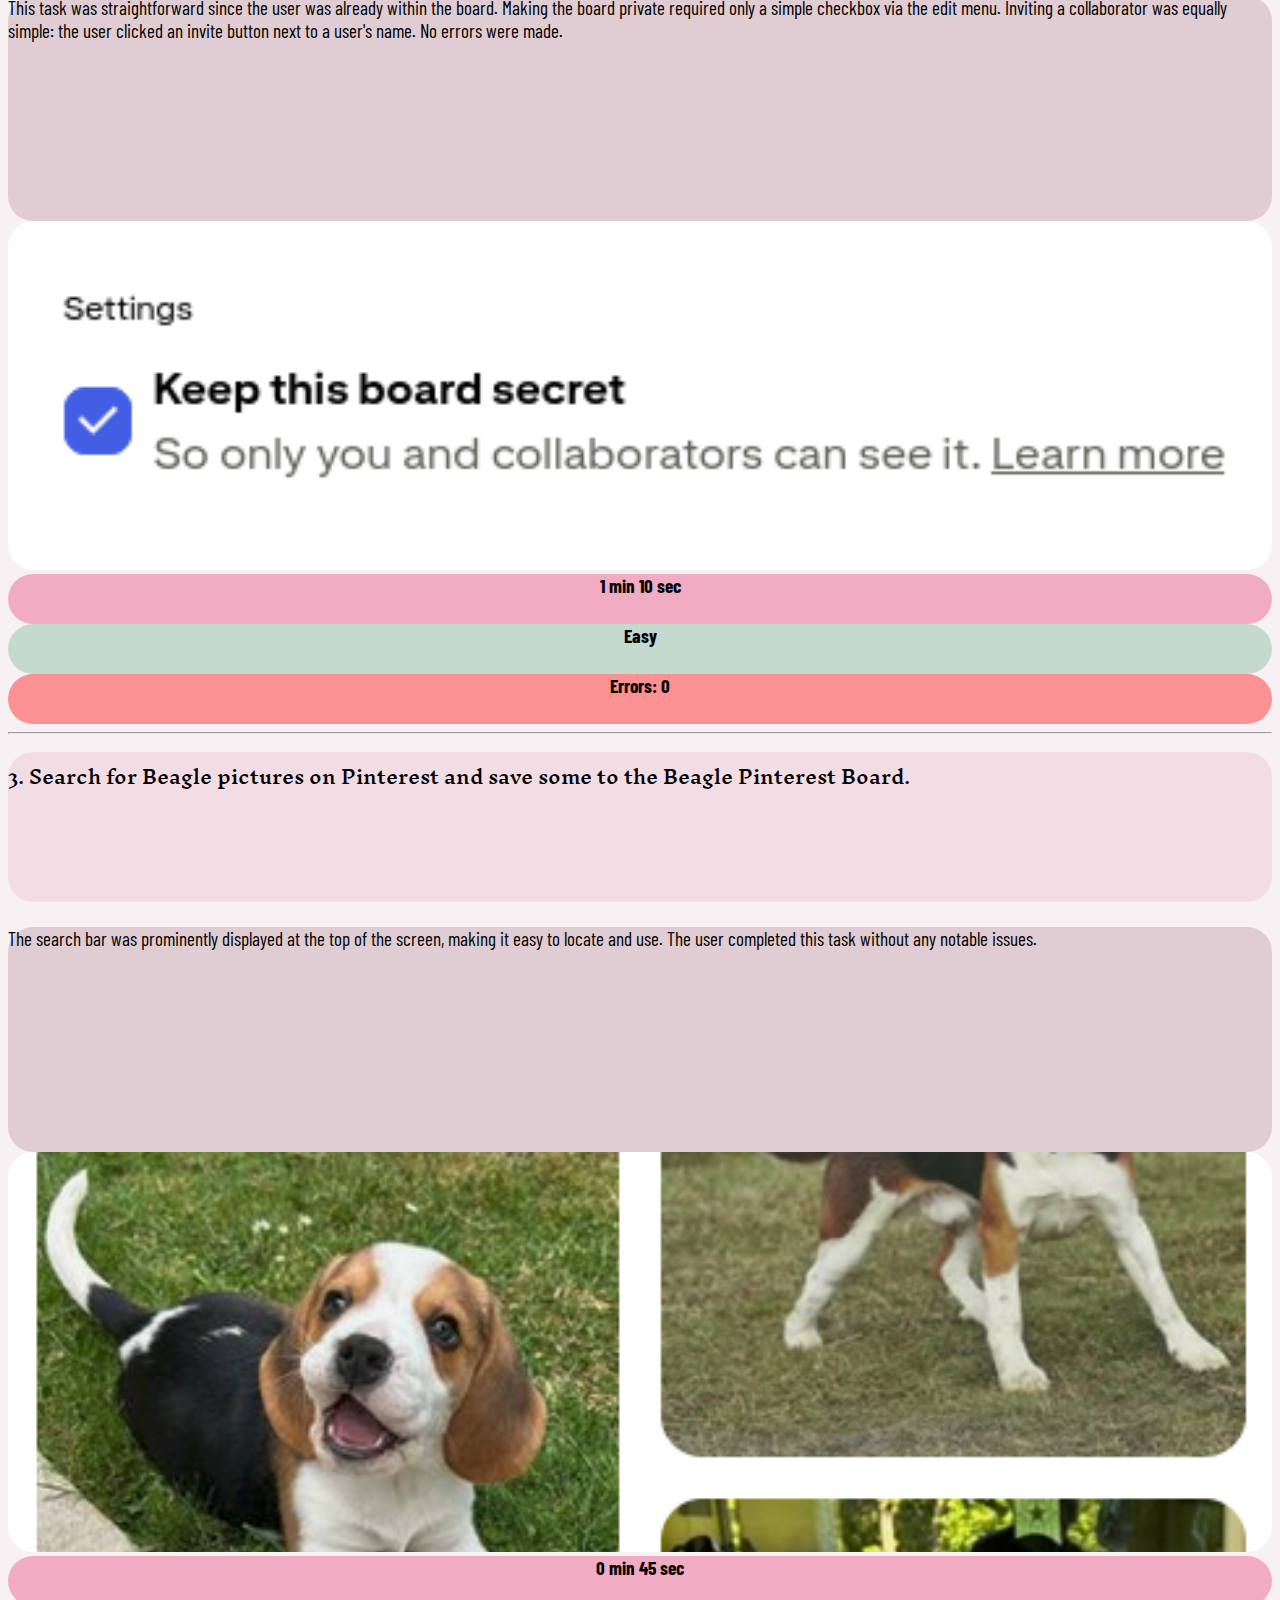
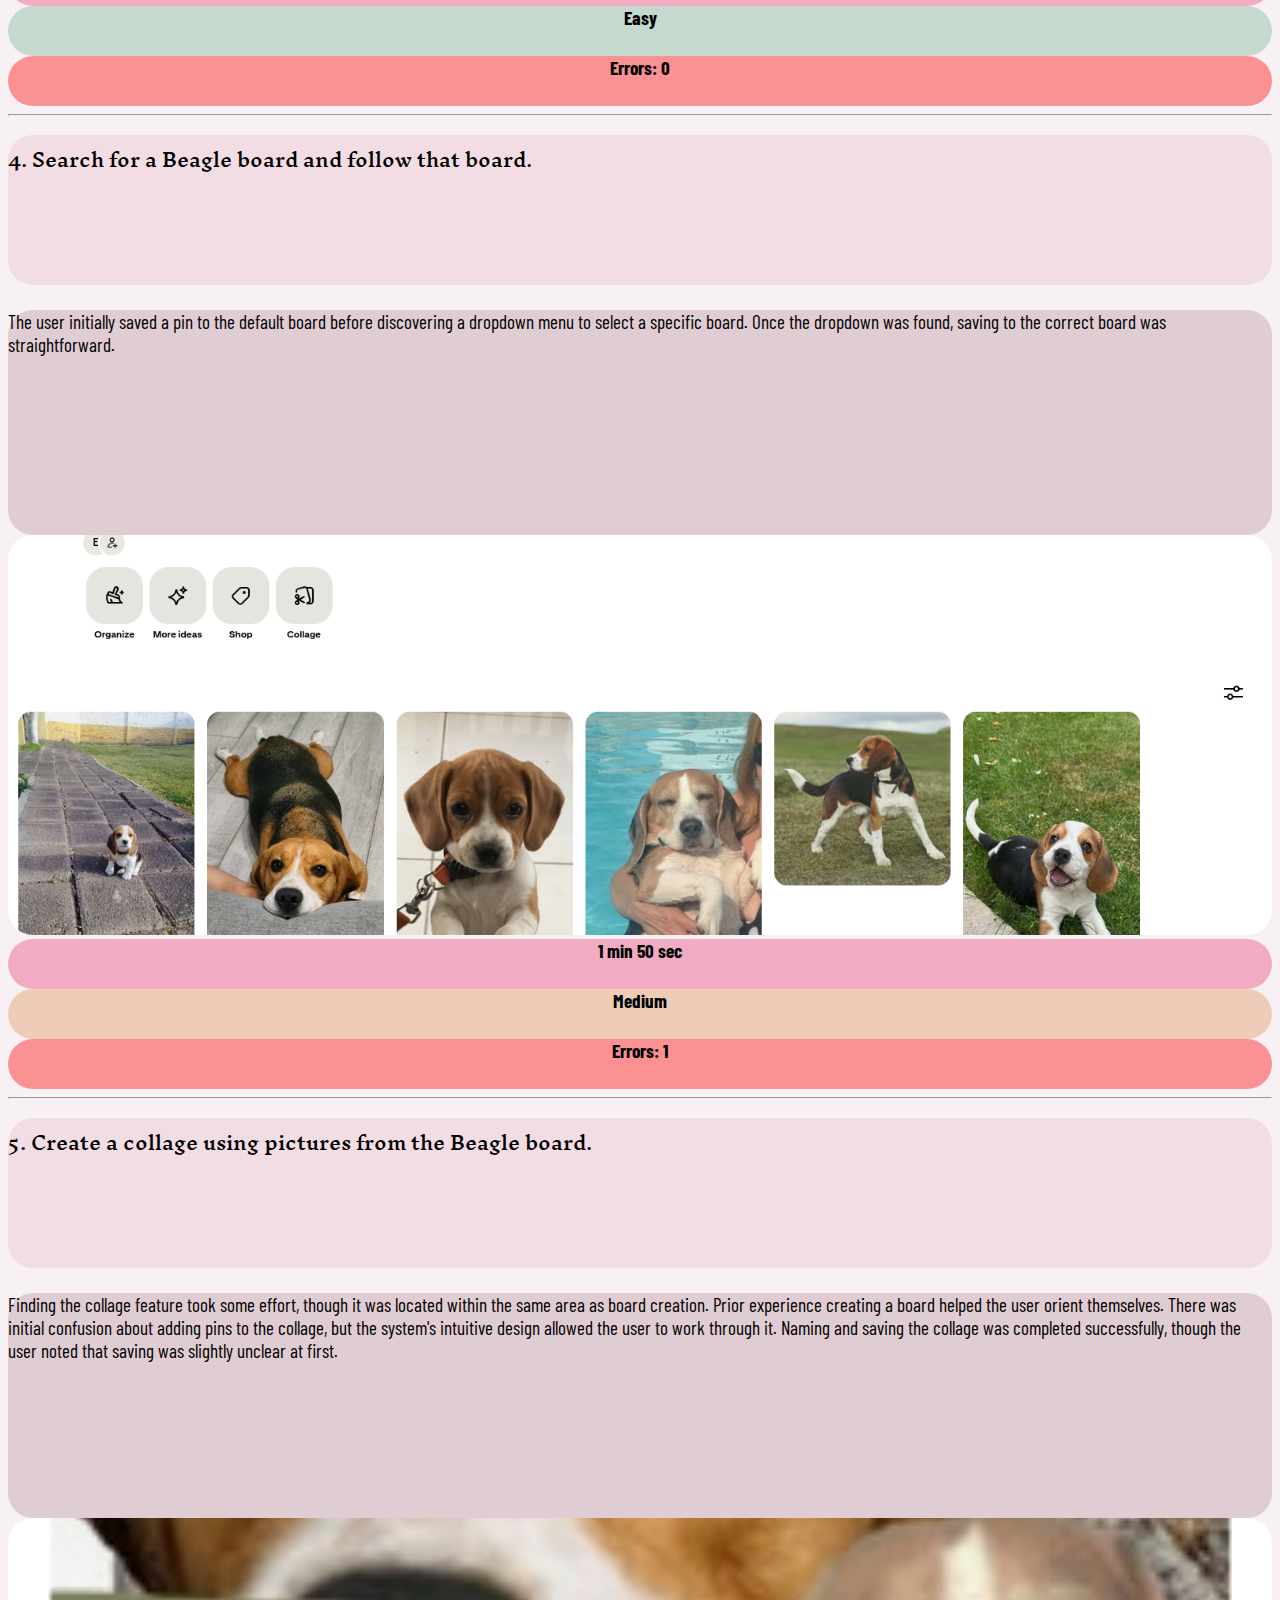
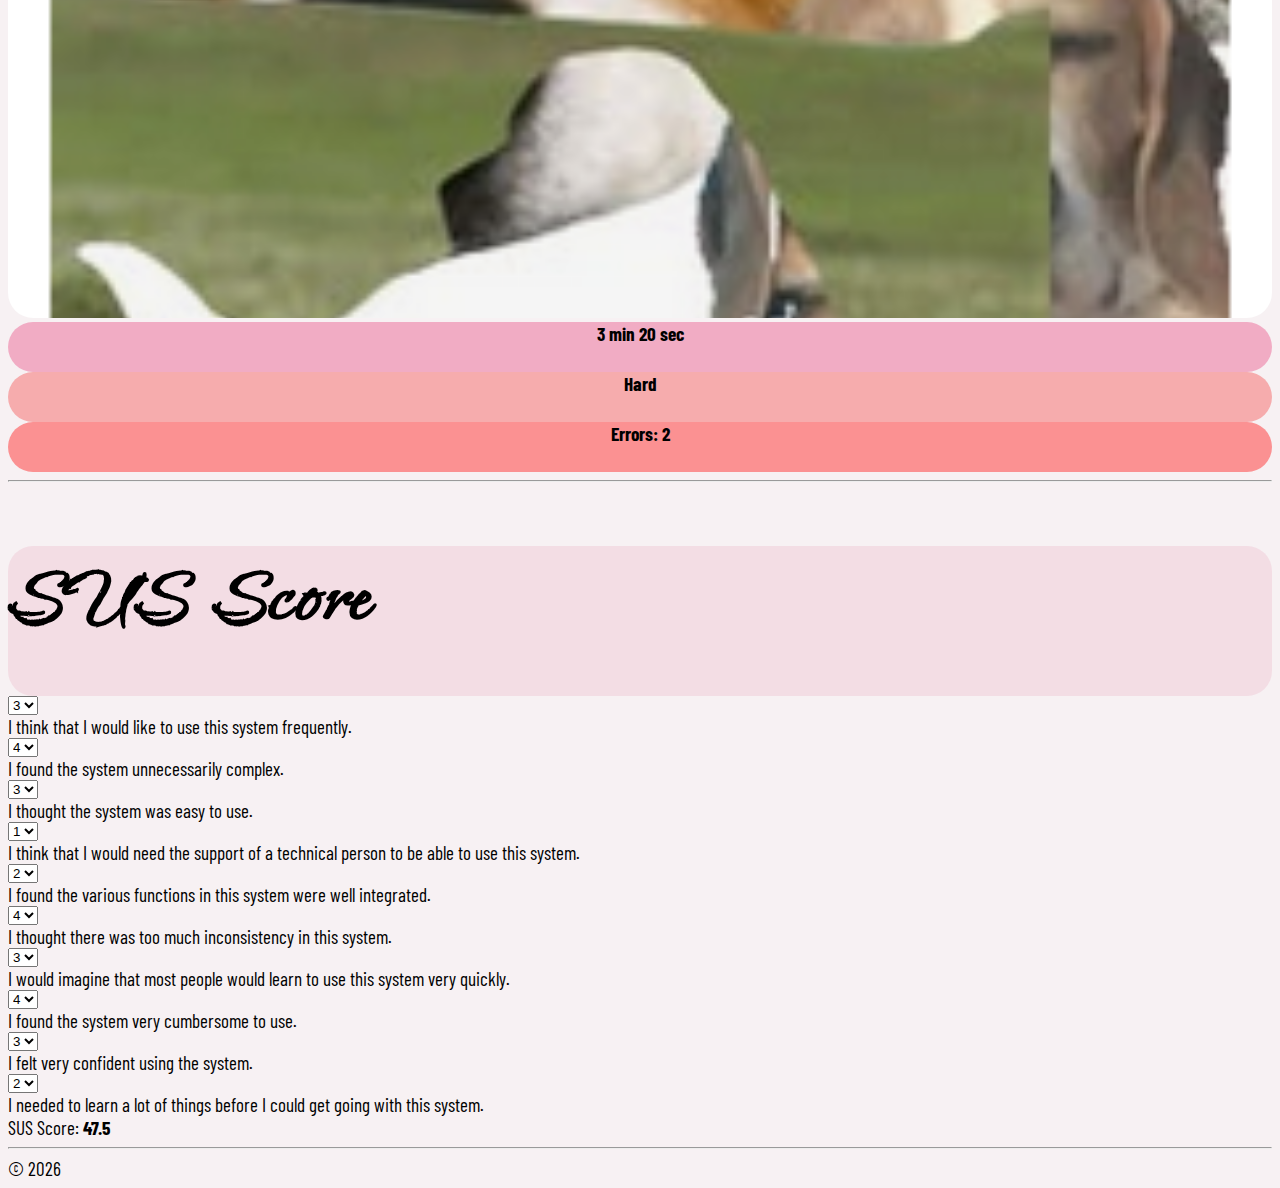
<file: unit-4-usability/final/index.html>
<!doctype html>
<html lang="en">
  <head>
    <meta charset="utf-8">
    <meta name="viewport" content="width=device-width, initial-scale=1">
    <title>Pinterest Usability Test Results</title>
    <link href="https://cdn.jsdelivr.net/npm/bootstrap@5.2.3/dist/css/bootstrap.min.css" rel="stylesheet" integrity="sha384-rbsA2VBKQhggwzxH7pPCaAqO46MgnOM80zW1RWuH61DGLwZJEdK2Kadq2F9CUG65" crossorigin="anonymous">
  
    <link rel="preconnect" href="https://fonts.googleapis.com">
    <link rel="preconnect" href="https://fonts.gstatic.com" crossorigin>
    <link href="https://fonts.googleapis.com/css2?family=Barlow+Condensed:ital,wght@0,100;0,200;0,300;0,400;0,500;0,600;0,700;0,800;0,900;1,100;1,200;1,300;1,400;1,500;1,600;1,700;1,800;1,900&family=Inknut+Antiqua:wght@300;400;500;600;700;800;900&family=Island+Moments&display=swap" rel="stylesheet">

    <!-- 
    
      My team conducted an in-class usability test with Pinterest, and thus it became the subject
      of my fourth project in the class. 

      I had a decidedly more difficult time with this project than the prior ones, mostly due to the
      timing and my aspiration to make the presentation of this study more polished.

      Due to my subject matter being Pinterest, I aimed to have a more aesthetic showcase of the
      site itself as a sort of harken to Pinterest's nature. To accomplish this, I played with opacity
      and overlay blending on the site to make the many components on the site feel more seamless and
      interconnected with the background design without taking away from the descriptive tone of the
      messaging. 

      I consulted various online tutorials for specifically Bootstrap-oriented side navbar
      implementation, as I wanted to push the dynamism of the website further than just the
      calculator implementation. Sources are credited as they appear in the script.

      I also made sure to implement a safe responsive design to account for mobile interfaces. 

      The most difficult aspect of the site that I still couldn't exactly quash out in the design 
      is font sizing; the responsive design was quite volatile for this assignment with regard to
      this aspect. I at least feel somewhat more competent with clamping than I had in the past.
      
      I implemented the SUS Score using select fields to streamline the process, and the score
      dynamically changes on-input. 

      Lastly, I made a conscious effort to be more detail oriented with the comments given.

      Overall, this was a constructive project, and I am content with how this came out.
    
    -->

    <style>

      body {
        background-color: #f7f1f3;
        background-image: url('assets/floral_bg.jpg');
        background-blend-mode: overlay;
        background-size: cover;
        background-attachment: fixed;
        background-repeat: no-repeat;
      }

      h3 {
        font-family: "Inknut Antiqua", serif;
        font-weight: 500;
        font-style: normal;
      }

      p {
        font-family: "Barlow Condensed", sans-serif;
        font-weight: 400;
        font-size: clamp(1.1rem, 1.5vw, 2rem);
        font-style: normal;
        margin: 0;
      }

      .cat_text {
        font-family: "Barlow Condensed", sans-serif;
        font-weight: 700;
        font-size: clamp(1.1rem, 1.5vw, 1.2rem);
        margin: 0;
        text-align: center;
      }

      h1 {
        font-family: "Island Moments", cursive;
        font-weight: 700;
        font-size: clamp(2rem, 8vw, 6rem);
        font-style: normal;
      }

      .card_header {
        width: 100%;
        height: 150px;
        background-color: #eaacc14a;
        border-radius: 25px;
      }

      .card_body {
        width: 100%;
        height: 225px;
        background-color: #c09aa76b;
        border-radius: 25px;
        margin-top: 25px;
      }

      .card_img {
        width: 100%;
        height: auto;
        max-height: 400px;
        border-radius: 25px;
        object-fit: cover;
        margin-left: 0;
      }

      .card_time {
        width: 100%;
        height: 50px;
        background-color: #ea65947e;
        border-radius: 25px;
        margin-left: 0;
      }

      .card_easy {
        width: 100%;
        height: 50px;
        background-color: #89c1a477;
        border-radius: 25px;
        margin-left: 0;
      }

      .card_medium {
        width: 100%;
        height: 50px;
        background-color: #e4a87a7d;
        border-radius: 25px;
        margin-left: 0;
      }

      .card_hard {
        width: 100%;
        height: 50px;
        background-color: #f45d5d76;
        border-radius: 25px;
        margin-left: 0;
      }

      .card_errors {
        width: 100%;
        height: 50px;
        background-color: #ff252579;
        border-radius: 25px;
        margin-left: 0;
      }

      .nav-btn {
        position: fixed;
        top: 20px;
        left: 20px;
        z-index: 1050;
        padding: 6px 8px;
      }

      .offcanvas {
        background-color: #fff9fbe5;
        background-image: url('assets/floral_bg.jpg');
        background-blend-mode: overlay;
        background-size: cover;
        background-attachment: fixed;
        background-repeat: no-repeat;
        width: min(280px, 85vw);
      }

      .offcanvas-header h1 {
        font-size: clamp(1.5rem, 6vw, 2.5rem);
      }

      .nav-link {
        font-family: "Barlow Condensed", sans-serif;
        font-size: clamp(1rem, 3vw, 1.1rem);
        color: #6b3a4d;
        border-radius: 15px;
        padding: 10px 15px;
        margin-bottom: 5px;
        transition: background-color 0.2s;
      }

      .nav-link:hover {
        background-color: #eaacc14a;
        color: #3d1f2d;
      }

    </style>
  
  </head>
  <body>

    <!-- Sidenav Button -->
    <button class="btn nav-btn" type="button" data-bs-toggle="offcanvas" data-bs-target="#sidenav">
      <svg xmlns="http://www.w3.org/2000/svg" width="28" height="28" fill="#6b3a4d" viewBox="0 0 16 16">
        <path fill-rule="evenodd" d="M2.5 12a.5.5 0 0 1 .5-.5h10a.5.5 0 0 1 0 1H3a.5.5 0 0 1-.5-.5zm0-4a.5.5 0 0 1 .5-.5h10a.5.5 0 0 1 0 1H3a.5.5 0 0 1-.5-.5zm0-4a.5.5 0 0 1 .5-.5h10a.5.5 0 0 1 0 1H3a.5.5 0 0 1-.5-.5z"/>
      </svg>
    </button>

    <!-- 

    Offcanvas Sidenav
    
    Documentation referenced:
    https://getbootstrap.com/docs/5.2/components/offcanvas/
    https://getbootstrap.com/docs/5.2/components/offcanvas/#events
    
    -->
    <div class="offcanvas offcanvas-start" tabindex="-1" id="sidenav" aria-labelledby="sidenavLabel">
      <div class="offcanvas-header">
        <h1 id="sidenavLabel">Tasks</h1>
        <button type="button" class="btn-close" data-bs-dismiss="offcanvas" aria-label="Close"></button>
      </div>
      <div class="offcanvas-body">
        <nav class="d-flex flex-column">
          <a class="nav-link" href="#task1">1. Create a Beagle Board</a>
          <a class="nav-link" href="#task2">2. Change Privacy Settings</a>
          <a class="nav-link" href="#task3">3. Search & Save Pictures</a>
          <a class="nav-link" href="#task4">4. Find & Follow a Board</a>
          <a class="nav-link" href="#task5">5. Create a Collage</a>
          <a class="nav-link" href="#sus">SUS Score</a>
        </nav>
      </div>
    </div>

    <!-- Main Container -->
    <div class="container mt-5 justify-content-center align-items-center">

      <!-- The following is the structure for each of the five steps, using step one as the example: -->

      <!-- Title -->
      <div class="row mb-5 text-center card_header d-flex align-items-center justify-content-center">
        <h1>Pinterest.com Usability Test Results</h1>
      </div>

      <!-- Task 1 -->
      <div id="task1" class="my-3">
        <div class="row">

          <!-- Left Col -->
          <div class="col-12 col-md-6">

            <!-- Step Direction -->
            <div class="row">
              <div class="card_header d-flex align-items-center ps-3">
                <h3>1. Create a public Pinterest board named "Beagle Board".</h3>
              </div>
            </div>

            <!-- Step Description -->
            <div class="row">
              <div class="card_body overflow-auto p-3">
                <p>
                  The user initially found a help page focused on the mobile app. 
                  It was later discovered that an account is required to create a board. 
                  The user navigated through several pages before locating the board creation page, showing considerable confusion throughout the task.
                </p>
              </div>
            </div>
          </div>

          <!-- Right Col -->
          <div class="col-12 col-md-6 d-flex flex-column justify-content-center align-items-center mt-3 mt-md-0">
            
            <!-- Step Image Reference -->
            <div class="row w-100 px-3">
              <img class="card_img" src="assets/one.png" alt="Creation of Beagle board by participant.">
              
              <!-- Step Time Badge for participant -->
              <div class="col-12 col-md-4">
                <div class="card_time mt-4 d-flex justify-content-center align-items-center text-nowrap">
                  <p class="cat_text">2 min 35 sec</p>
                </div>

              <!-- Step Difficulty Badge for participant -->
              </div>
              <div class="col-12 col-md-4">
                <div class="card_hard mt-4 d-flex justify-content-center align-items-center overflow-auto text-nowrap">
                  <p class="cat_text">Hard</p>
                </div>

              <!-- Step Errors Badge for participant -->
              </div>
              <div class="col-12 col-md-4">
                <div class="card_errors mt-4 d-flex justify-content-center align-items-center overflow-auto text-nowrap">
                  <p class="cat_text">Errors: 3</p>
                </div>
              </div>
            </div>
          </div>
        </div>
      </div>

      <!-- Divider -->
      <hr class="border opacity-75">

      <!-- Task 2 -->
      <div id="task2" class="my-3">
        <div class="row">
          <div class="col-12 col-md-6">
            <div class="row">
              <div class="card_header d-flex align-items-center ps-3">
                <h3>2. Change the privacy settings of the Beagle Board to be a private board.</h3>
              </div>
            </div>
            <div class="row">
              <div class="card_body overflow-auto p-3">
                <p>
                  This task was straightforward since the user was already within the board. 
                  Making the board private required only a simple checkbox via the edit menu. 
                  Inviting a collaborator was equally simple: the user clicked an invite button next to a user's name. 
                  No errors were made.
                </p>
              </div>
            </div>
          </div>
          <div class="col-12 col-md-6 d-flex flex-column justify-content-center align-items-center mt-3 mt-md-0">
            <div class="row w-100 px-3">
              <img class="card_img" src="assets/two.png" alt="Pinterest board privacy toggle.">
              <div class="col-12 col-md-4">
                <div class="card_time mt-4 d-flex justify-content-center align-items-center text-nowrap">
                  <p class="cat_text">1 min 10 sec</p>
                </div>
              </div>
              <div class="col-12 col-md-4">
                <div class="card_easy mt-4 d-flex justify-content-center align-items-center overflow-auto text-nowrap">
                  <p class="cat_text">Easy</p>
                </div>
              </div>
              <div class="col-12 col-md-4">
                <div class="card_errors mt-4 d-flex justify-content-center align-items-center overflow-auto text-nowrap">
                  <p class="cat_text">Errors: 0</p>
                </div>
              </div>
            </div>
          </div>
        </div>
      </div>

      <hr class="border opacity-75">

      <!-- Task 3 -->
      <div id="task3" class="my-3">
        <div class="row">
          <div class="col-12 col-md-6">
            <div class="row">
              <div class="card_header d-flex align-items-center ps-3">
                <h3>3. Search for Beagle pictures on Pinterest and save some to the Beagle Pinterest Board.</h3>
              </div>
            </div>
            <div class="row">
              <div class="card_body overflow-auto p-3">
                <p>
                  The search bar was prominently displayed at the top of the screen, making it easy to locate and use. 
                  The user completed this task without any notable issues.
                </p>
              </div>
            </div>
          </div>
          <div class="col-12 col-md-6 d-flex flex-column justify-content-center align-items-center mt-3 mt-md-0">
            <div class="row w-100 px-3">
              <img class="card_img" src="assets/three.png" alt="Beagle pics participant found during Pinterest search.">
              <div class="col-12 col-md-4">
                <div class="card_time mt-4 d-flex justify-content-center align-items-center text-nowrap">
                  <p class="cat_text">0 min 45 sec</p>
                </div>
              </div>
              <div class="col-12 col-md-4">
                <div class="card_easy mt-4 d-flex justify-content-center align-items-center overflow-auto text-nowrap">
                  <p class="cat_text">Easy</p>
                </div>
              </div>
              <div class="col-12 col-md-4">
                <div class="card_errors mt-4 d-flex justify-content-center align-items-center overflow-auto text-nowrap">
                  <p class="cat_text">Errors: 0</p>
                </div>
              </div>
            </div>
          </div>
        </div>
      </div>

      <hr class="border opacity-75">

      <!-- Task 4 -->
      <div id="task4" class="my-3">
        <div class="row">
          <div class="col-12 col-md-6">
            <div class="row">
              <div class="card_header d-flex align-items-center ps-3">
                <h3>4. Search for a Beagle board and follow that board.</h3>
              </div>
            </div>
            <div class="row">
              <div class="card_body overflow-auto p-3">
                <p>
                  The user initially saved a pin to the default board before discovering a dropdown menu to select a specific board. 
                  Once the dropdown was found, saving to the correct board was straightforward.
                </p>
              </div>
            </div>
          </div>
          <div class="col-12 col-md-6 d-flex flex-column justify-content-center align-items-center mt-3 mt-md-0">
            <div class="row w-100 px-3">
              <img class="card_img" src="assets/four.png" alt="Beagle board participant chose to follow.">
              <div class="col-12 col-md-4">
                <div class="card_time mt-4 d-flex justify-content-center align-items-center text-nowrap">
                  <p class="cat_text">1 min 50 sec</p>
                </div>
              </div>
              <div class="col-12 col-md-4">
                <div class="card_medium mt-4 d-flex justify-content-center align-items-center overflow-auto text-nowrap">
                  <p class="cat_text">Medium</p>
                </div>
              </div>
              <div class="col-12 col-md-4">
                <div class="card_errors mt-4 d-flex justify-content-center align-items-center overflow-auto text-nowrap">
                  <p class="cat_text">Errors: 1</p>
                </div>
              </div>
            </div>
          </div>
        </div>
      </div>

      <hr class="border opacity-75">

      <!-- Task 5 -->
      <div id="task5" class="my-3">
        <div class="row">
          <div class="col-12 col-md-6">
            <div class="row">
              <div class="card_header d-flex align-items-center ps-3">
                <h3>5. Create a collage using pictures from the Beagle board.</h3>
              </div>
            </div>
            <div class="row">
              <div class="card_body overflow-auto p-3">
                <p>
                  Finding the collage feature took some effort, though it was located within the same area as board creation. 
                  Prior experience creating a board helped the user orient themselves. 
                  There was initial confusion about adding pins to the collage, but the system's intuitive design allowed the user to work through it. 
                  Naming and saving the collage was completed successfully, though the user noted that saving was slightly unclear at first.
                </p>
              </div>
            </div>
          </div>
          <div class="col-12 col-md-6 d-flex flex-column justify-content-center align-items-center mt-3 mt-md-0">
            <div class="row w-100 px-3">
              <img class="card_img" src="assets/five.png" alt="Pinterest Beagle collage designed by participant.">
              <div class="col-12 col-md-4">
                <div class="card_time mt-4 d-flex justify-content-center align-items-center text-nowrap">
                  <p class="cat_text">3 min 20 sec</p>
                </div>
              </div>
              <div class="col-12 col-md-4">
                <div class="card_hard mt-4 d-flex justify-content-center align-items-center overflow-auto text-nowrap">
                  <p class="cat_text">Hard</p>
                </div>
              </div>
              <div class="col-12 col-md-4">
                <div class="card_errors mt-4 d-flex justify-content-center align-items-center overflow-auto text-nowrap">
                  <p class="cat_text">Errors: 2</p>
                </div>
              </div>
            </div>
          </div>
        </div>
      </div>

      <hr class="border opacity-75">

      <!-- SUS Score - changed to selection dropdown for convenience -->
      <div id="sus" class="row mt-5 mb-5 text-center card_header d-flex align-items-center justify-content-center">
        <h1>SUS Score</h1>
      </div>

      <form action="#" id="stat_form">

        <div class="my-2 row">
          <div class="col-2">
            <select class="form-select" name="q1" id="q1" required>
              <option value="1">1</option>
              <option value="2">2</option>
              <option value="3" selected>3</option>
              <option value="4">4</option>
              <option value="5">5</option>
            </select>
          </div>
          <div class="col-10">
            <label for="q1" class="form-label">
              <p>I think that I would like to use this system frequently.</p>
            </label>
          </div>
        </div>

        <div class="my-2 row">
          <div class="col-2">
            <select class="form-select" name="q2" id="q2" required>
              <option value="1">1</option>
              <option value="2">2</option>
              <option value="3">3</option>
              <option value="4" selected>4</option>
              <option value="5">5</option>
            </select>
          </div>
          <div class="col-10">
            <label for="q2" class="form-label">
              <p>I found the system unnecessarily complex.</p>
            </label>
          </div>
        </div>

        <div class="my-2 row">
          <div class="col-2">
            <select class="form-select" name="q3" id="q3" required>
              <option value="1">1</option>
              <option value="2">2</option>
              <option value="3" selected>3</option>
              <option value="4">4</option>
              <option value="5">5</option>
            </select>
          </div>
          <div class="col-10">
            <label for="q3" class="form-label">
              <p>I thought the system was easy to use.</p>
            </label>
          </div>
        </div>

        <div class="my-2 row">
          <div class="col-2">
            <select class="form-select" name="q4" id="q4" required>
              <option value="1" selected>1</option>
              <option value="2">2</option>
              <option value="3">3</option>
              <option value="4">4</option>
              <option value="5">5</option>
            </select>
          </div>
          <div class="col-10">
            <label for="q4" class="form-label">
              <p>I think that I would need the support of a technical person to be able to use this system.</p>
            </label>
          </div>
        </div>

        <div class="my-2 row">
          <div class="col-2">
            <select class="form-select" name="q5" id="q5" required>
              <option value="1">1</option>
              <option value="2" selected>2</option>
              <option value="3">3</option>
              <option value="4">4</option>
              <option value="5">5</option>
            </select>
          </div>
          <div class="col-10">
            <label for="q5" class="form-label">
              <p>I found the various functions in this system were well integrated.</p>
            </label>
          </div>
        </div>

        <div class="my-2 row">
          <div class="col-2">
            <select class="form-select" name="q6" id="q6" required>
              <option value="1">1</option>
              <option value="2">2</option>
              <option value="3">3</option>
              <option value="4" selected>4</option>
              <option value="5">5</option>
            </select>
          </div>
          <div class="col-10">
            <label for="q6" class="form-label">
              <p>I thought there was too much inconsistency in this system.</p>
              </label>
          </div>
        </div>

        <div class="my-2 row">
          <div class="col-2">
            <select class="form-select" name="q7" id="q7" required>
              <option value="1">1</option>
              <option value="2">2</option>
              <option value="3" selected>3</option>
              <option value="4">4</option>
              <option value="5">5</option>
            </select>
          </div>
          <div class="col-10">
            <label for="q7" class="form-label">
              <p>I would imagine that most people would learn to use this system very quickly.</p>
            </label>
          </div>
        </div>

        <div class="my-2 row">
          <div class="col-2">
            <select class="form-select" name="q8" id="q8" required>
              <option value="1">1</option>
              <option value="2">2</option>
              <option value="3">3</option>
              <option value="4" selected>4</option>
              <option value="5">5</option>
            </select>
          </div>
          <div class="col-10">
            <label for="q8" class="form-label">
              <p>I found the system very cumbersome to use.</p>
            </label>
          </div>
        </div>

        <div class="my-2 row">
          <div class="col-2">
            <select class="form-select" name="q9" id="q9" required>
              <option value="1">1</option>
              <option value="2">2</option>
              <option value="3" selected>3</option>
              <option value="4">4</option>
              <option value="5">5</option>
            </select>
          </div>
          <div class="col-10">
            <label for="q9" class="form-label">
              <p>I felt very confident using the system.</p>
            </label>
          </div>
        </div>

        <div class="my-2 row">
          <div class="col-2">
            <select class="form-select" name="q10" id="q10" required>
              <option value="1">1</option>
              <option value="2" selected>2</option>
              <option value="3">3</option>
              <option value="4">4</option>
              <option value="5">5</option>
            </select>
          </div>
          <div class="col-10">
            <label for="q10" class="form-label">
              <p>I needed to learn a lot of things before I could get going with this system.</p>
            </label>
          </div>
        </div>

        <!-- Final Score -->
        <div class="my-2 row">
          <div class="col-12">
            <p><span class="form-label">SUS Score: <strong id="answer">--</strong></span></p>
          </div>
        </div>
      </form>

      <hr class="border opacity-75">

      <!-- Footer -->
      <footer class="justify-content-center align-items-center text-center">
        <p>&copy; 2026</p>
      </footer>

    </div>


    <!-- Bootstrap -->

    <script src="https://cdn.jsdelivr.net/npm/bootstrap@5.2.3/dist/js/bootstrap.bundle.min.js" integrity="sha384-kenU1KFdBIe4zVF0s0G1M5b4hcpxyD9F7jL+jjXkk+Q2h455rYXK/7HAuoJl+0I4" crossorigin="anonymous"></script>
  
    <!-- 
    
    Scroll js implementation

    Documentation referenced:
    https://developer.mozilla.org/en-US/docs/Web/API/Element/scrollIntoView
    -->
    <script>
      const sidenav = document.getElementById('sidenav');
      const navBtn = document.querySelector('.nav-btn');

      // hide/show button when offcanvas opens and closes
      sidenav.addEventListener('show.bs.offcanvas', () => {
        navBtn.style.display = 'none';
      });

      sidenav.addEventListener('hidden.bs.offcanvas', () => {
        navBtn.style.display = 'block';
      });

      // nav link click handler
      document.querySelectorAll('#sidenav .nav-link').forEach(link => {
        link.addEventListener('click', function (e) {
          e.preventDefault();
          const target = document.querySelector(this.getAttribute('href'));
          const offcanvas = bootstrap.Offcanvas.getInstance(sidenav);
          offcanvas.hide();
          setTimeout(() => {
            target.scrollIntoView({ behavior: 'smooth' });
          }, 300);
        });
      });
    </script>

    <!-- SUS Calculation logic -->
    <script>
      function sus_calculation() {
        const form = document.querySelector("#stat_form");

        let q1 = Number(form.q1.value);
        let q2 = Number(form.q2.value);
        let q3 = Number(form.q3.value);
        let q4 = Number(form.q4.value);
        let q5 = Number(form.q5.value);
        let q6 = Number(form.q6.value);
        let q7 = Number(form.q7.value);
        let q8 = Number(form.q8.value);
        let q9 = Number(form.q9.value);
        let q10 = Number(form.q10.value);

        q1 -= 1; q3 -= 1; q5 -= 1; q7 -= 1; q9 -= 1;
        q2 = 5 - q2; q4 = 5 - q4; q6 = 5 - q6; q8 = 5 - q8; q10 = 5 - q10;

        let answer = (q1 + q2 + q3 + q4 + q5 + q6 + q7 + q8 + q9 + q10) * 2.5;

        document.getElementById('answer').textContent = answer;
      }

      // Initial score
      sus_calculation();

      // Score re-run on-change of select fields
      document.querySelector("#stat_form").addEventListener('change', sus_calculation);
    </script>
  </body>
</html>
</file>
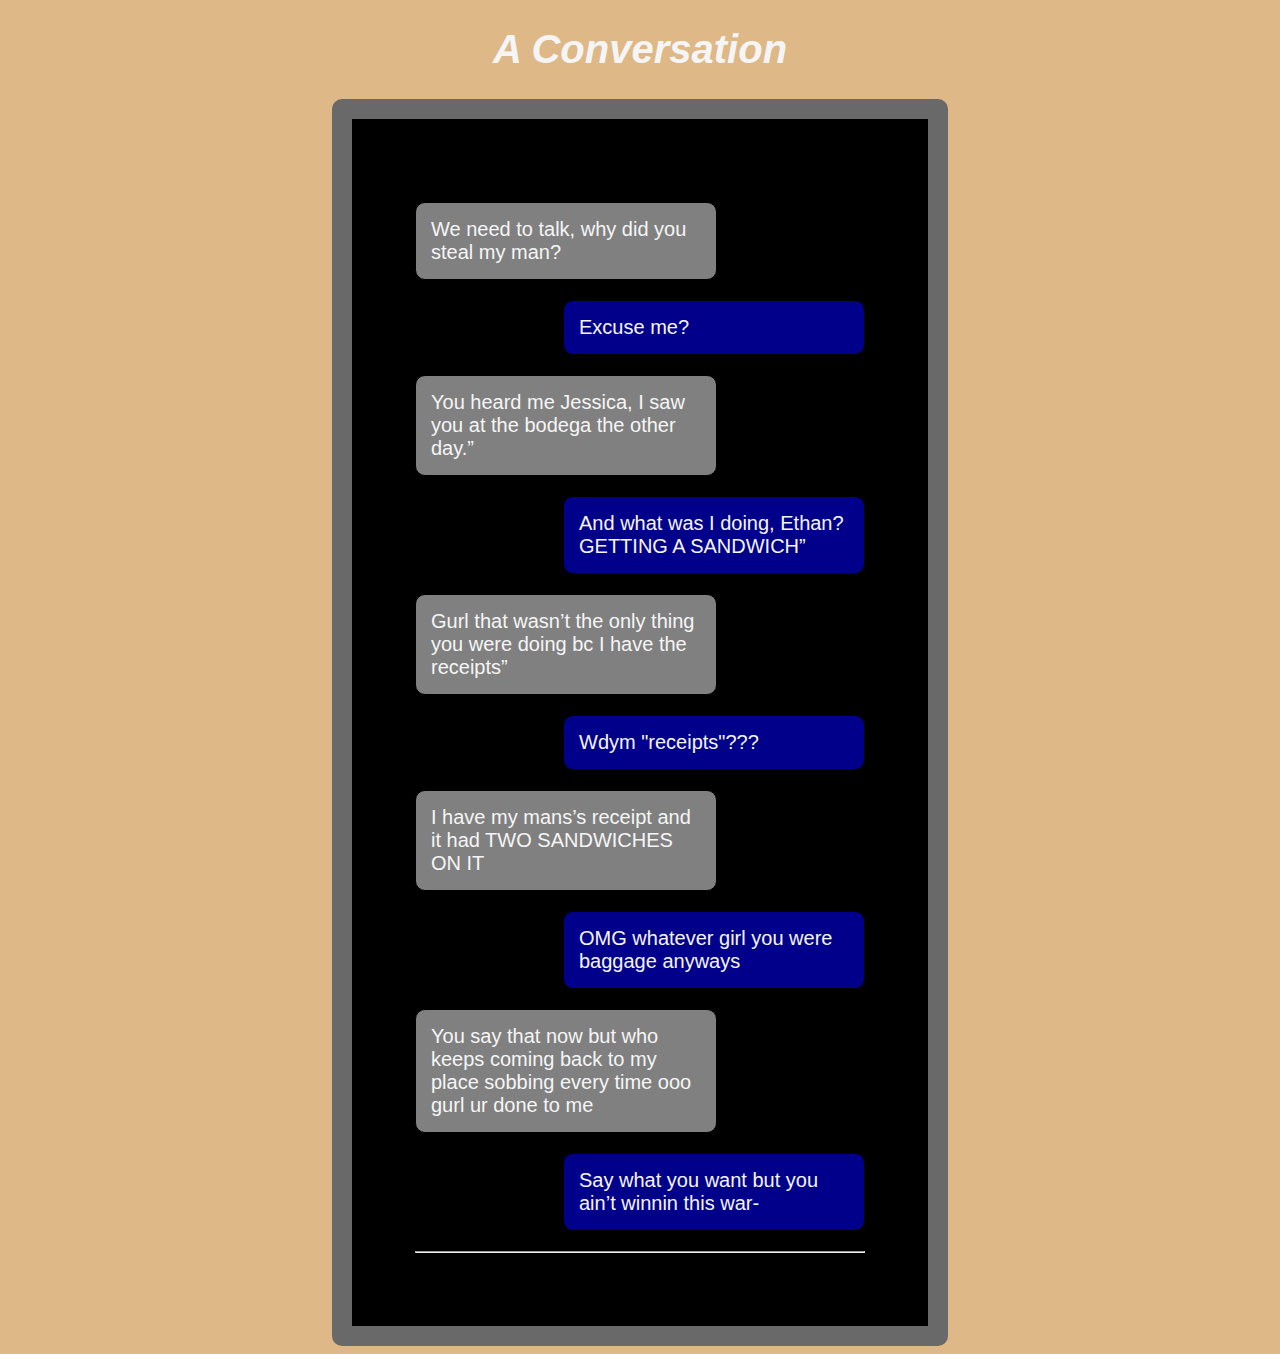
<file: unit-2-unbranding/start/talk.html>
<!DOCTYPE html>
<html lang="en">
<head>
	<meta charset="UTF-8">
	<meta name="viewport" content="width=device-width,initial-scale=1">



	<title>Talk</title>

	<style>

		/* An activity meant to mimic a phone messaging app */
		
		body {
			font-size: 1.25rem;
			background-color: burlywood;
		}

		h1 {
			font-family: Garamond, Helvetica, Arial, sans-serif;
			font-style: italic;
			color: whitesmoke;
			text-align: center;
		}

		p {
			font-family: Garamond, Helvetica, Arial, sans-serif;
			color: whitesmoke;
			background-color: lightblue;
			border: 1px solid black;
			border-radius: 10px;
			padding: 15px;
			width: 100%;
			max-width: 60%;
		}

		/* phone container */
		.phone {
			border: 20px solid dimgray;
			background-color: black;
			border-radius: 10px;
			margin: auto;
			width: 450px;
			padding: 5%;
		}

		.ethan {
			/*color: orangered;*/
			text-align: left;
			background-color: gray;
		}

		.jessica {
			/*color: darkturquoise;*/
			text-align: left;
			background-color: darkblue;
			margin-left: auto;
		}

	</style>

</head>
<body>

	<h1>A Conversation</h1>

	<div class="phone">

		<p class="ethan">We need to talk, why did you steal my man?</p>

		<p class="jessica">Excuse me?</p>

		<p class="ethan">You heard me Jessica, I saw you at the bodega the other day.”</p>

		<p class="jessica">And what was I doing, Ethan? GETTING A SANDWICH”</p>

		<p class="ethan">Gurl that wasn’t the only thing you were doing bc I have the receipts”</p>

		<p class="jessica">Wdym "receipts"???</p>

		<p class="ethan">I have my mans’s receipt and it had TWO SANDWICHES ON IT</p>

		<p class="jessica">OMG whatever girl you were baggage anyways</p>

		<p class="ethan">You say that now but who keeps coming back to my place sobbing every time ooo gurl ur done to me</p>

		<p class="jessica">Say what you want but you ain’t winnin this war-</p>

		<hr>

	</div>

</body>
</html>
</file>
<file: unit-1-hello/final/style.css>
body {
	font-family: Helvetica, sans-serif;
	background-repeat: repeat;
	margin: 0;
	padding: 0;
	background-image: url("../assets/contentbg.jpg");
}

.top {
	background-image: url("../assets/backsplash.jpg");
	position: sticky;
	top: 0;
	overflow: hidden;
	display: flex;
	justify-content: center;
	align-items: center;
	background-color: white;
	height: 80px;
	z-index: 1;
}

.logo {
	width: 100%;
	margin-left: 0%;
	margin-right: 87%;
}

.top-img-container {
	position: absolute;
	display: flex;
	justify-content: center;
	align-items: center;
	width: 100%;
	max-width: 60%;
	padding-top: 3%;
	box-sizing: border-box;
	margin: auto;
	color: rgba(255,255,85,0.5);
}

.top-title {
	position: absolute;
	color: rgba(255,255,85,1);
}

.left-main-container {
	position: relative;
	display: flex;
	flex-direction: column;
	justify-content: center;
	align-items: center;
	vertical-align: center;
	left: 4%;
	margin-right: 75%;
	background-image: url("../assets/digibg.jpg");
	color: whitesmoke;
	font-size: 200%;
}

.right-main-container {
	position: absolute;
	display: flex;
	flex-direction: column;
	justify-content: center;
	align-items: center;
	vertical-align: center;
	top: 15%;
	left: 50%;
	color: whitesmoke;
}

.right-main-container h1 {
	font-size: 150%;
}


.std-sprite {
	width: 15%;
}

.std-sprite2 {
	width: 100%;
	max-width: 50%;
}

.std-sprite3 {
	width: 100%;
	max-width: 90%;
}

.left-bar {
	background-image: url("../assets/backsplash.jpg");
	position: fixed;
	background-color: white;
	width: 4%;
	height: 100%;
	margin-left: 0%;
	margin-right: 95%;
}

.right-bar {
	background-image: url("../assets/backsplash.jpg");
	position: fixed;
	background-color: white;
	width: 5%;
	height: 100%;
	margin-left: 96%;
	margin-right: 0%;
}
</file>
<file: unit-1-hello/start/style.css>
body {
	font-size = 100%;
	background-repeat: repeat;
	margin: 0;
	padding: 0;
	background-image: url("../assets/contentbg.jpg");
}

.top {
	background-image: url("../assets/backsplash.jpg");
	position: sticky;
	top: 0;
	overflow: hidden;
	display: flex;
	justify-content: center;
	align-items: center;
	background-color: white;
	height: 80px;
	z-index: 1;
}

.logo {
	width: 100%;
	margin-left: 0%;
	margin-right: 87%;
}

.top-img-container {
	position: absolute;
	display: flex;
	justify-content: center;
	align-items: center;
	width: 100%;
	max-width: 60%;
	padding-top: 3%;
	box-sizing: border-box;
	margin: auto;
	color: rgba(255,255,85,0.5);
}

.top-title {
	position: absolute;
	color: rgba(255,255,85,1);
}

.left-main-container {
	position: relative;
	display: flex;
	flex-direction: column;
	justify-content: center;
	align-items: center;
	vertical-align: center;
	left: 4%;
	margin-right: 75%;
	background-image: url("../assets/digibg.jpg");
	background-color: white;
	color: whitesmoke;
	font-size: 200%;
}



.std-sprite {
	width: 15%;
}

.std-sprite2 {
	width: 100%;
	max-width: 50%;
}

.std-sprite3 {
	width: 100%;
	max-width: 90%;
}

.left-bar {
	background-image: url("../assets/backsplash.jpg");
	position: fixed;
	background-color: white;
	width: 4%;
	height: 100%;
	margin-left: 0%;
	margin-right: 95%;
}

.right-bar {
	background-image: url("../assets/backsplash.jpg");
	position: fixed;
	background-color: white;
	width: 5%;
	height: 100%;
	margin-left: 96%;
	margin-right: 0%;
}
</file>
